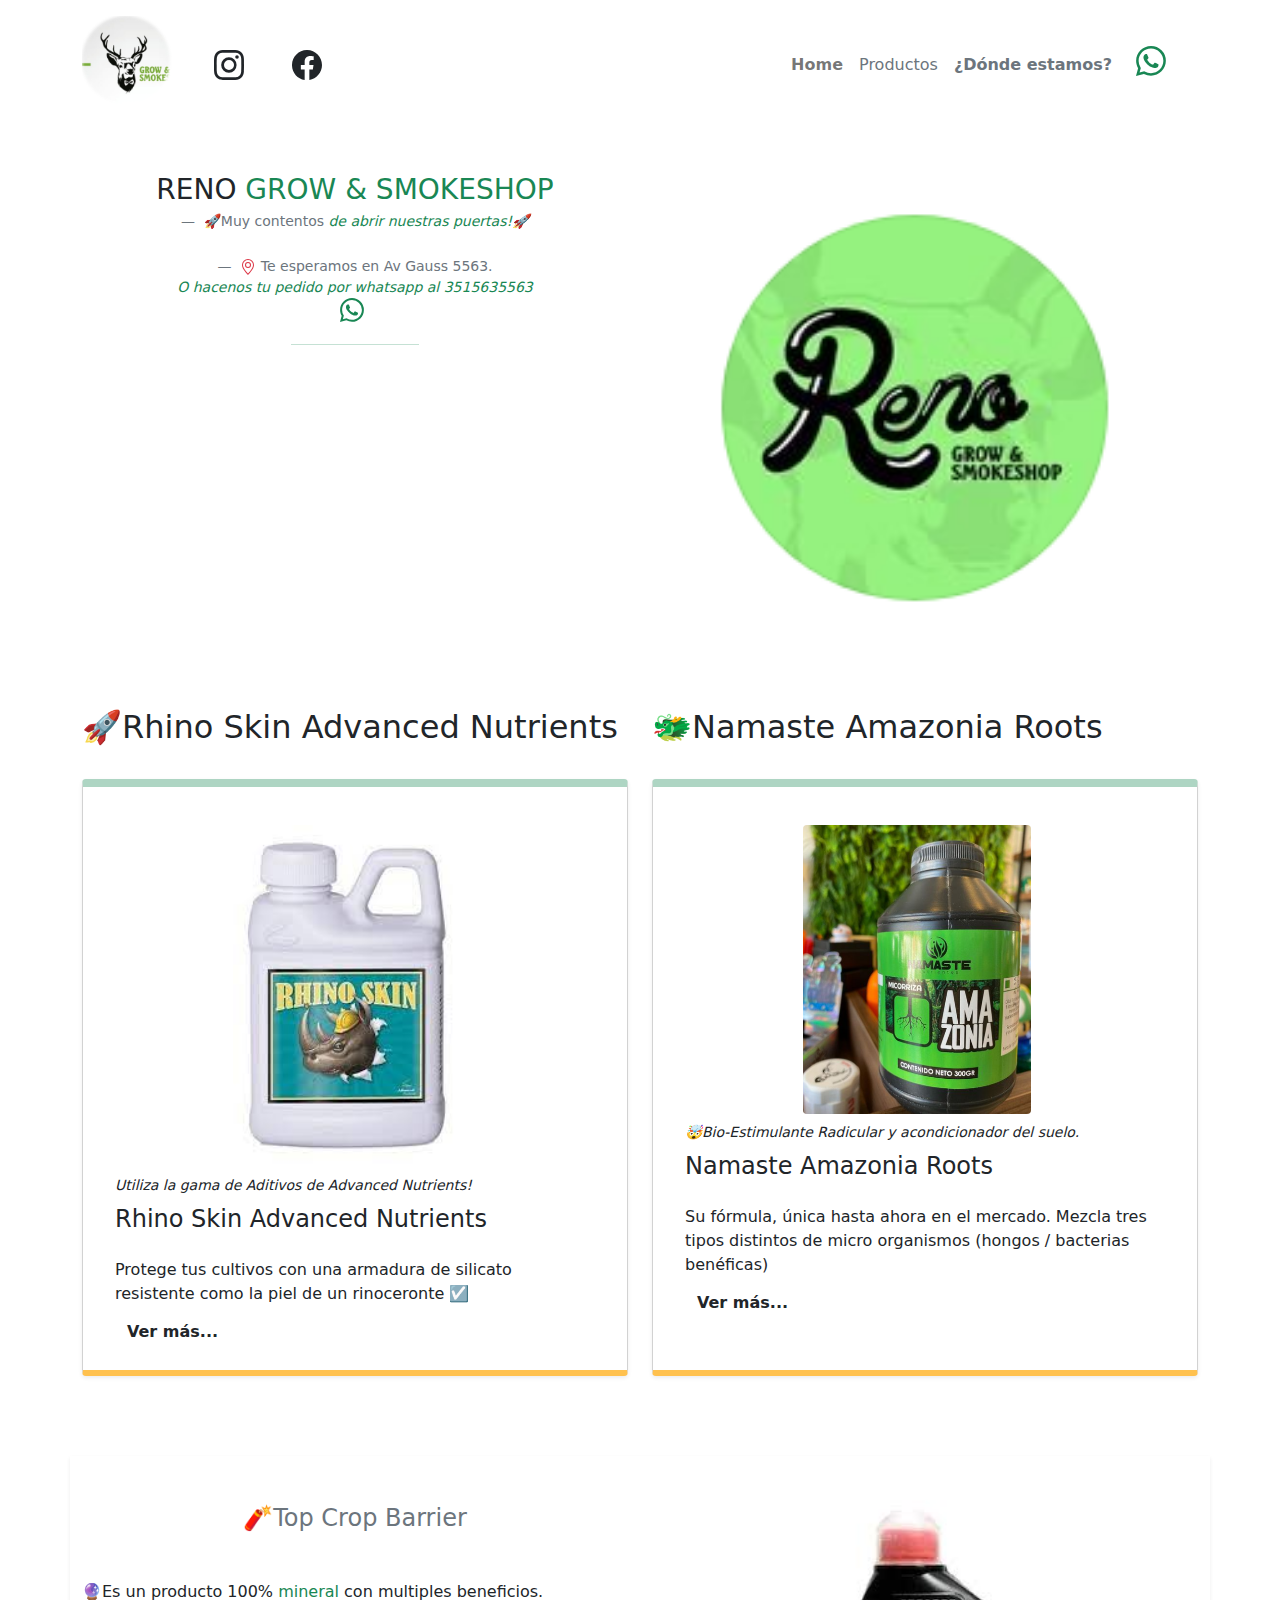
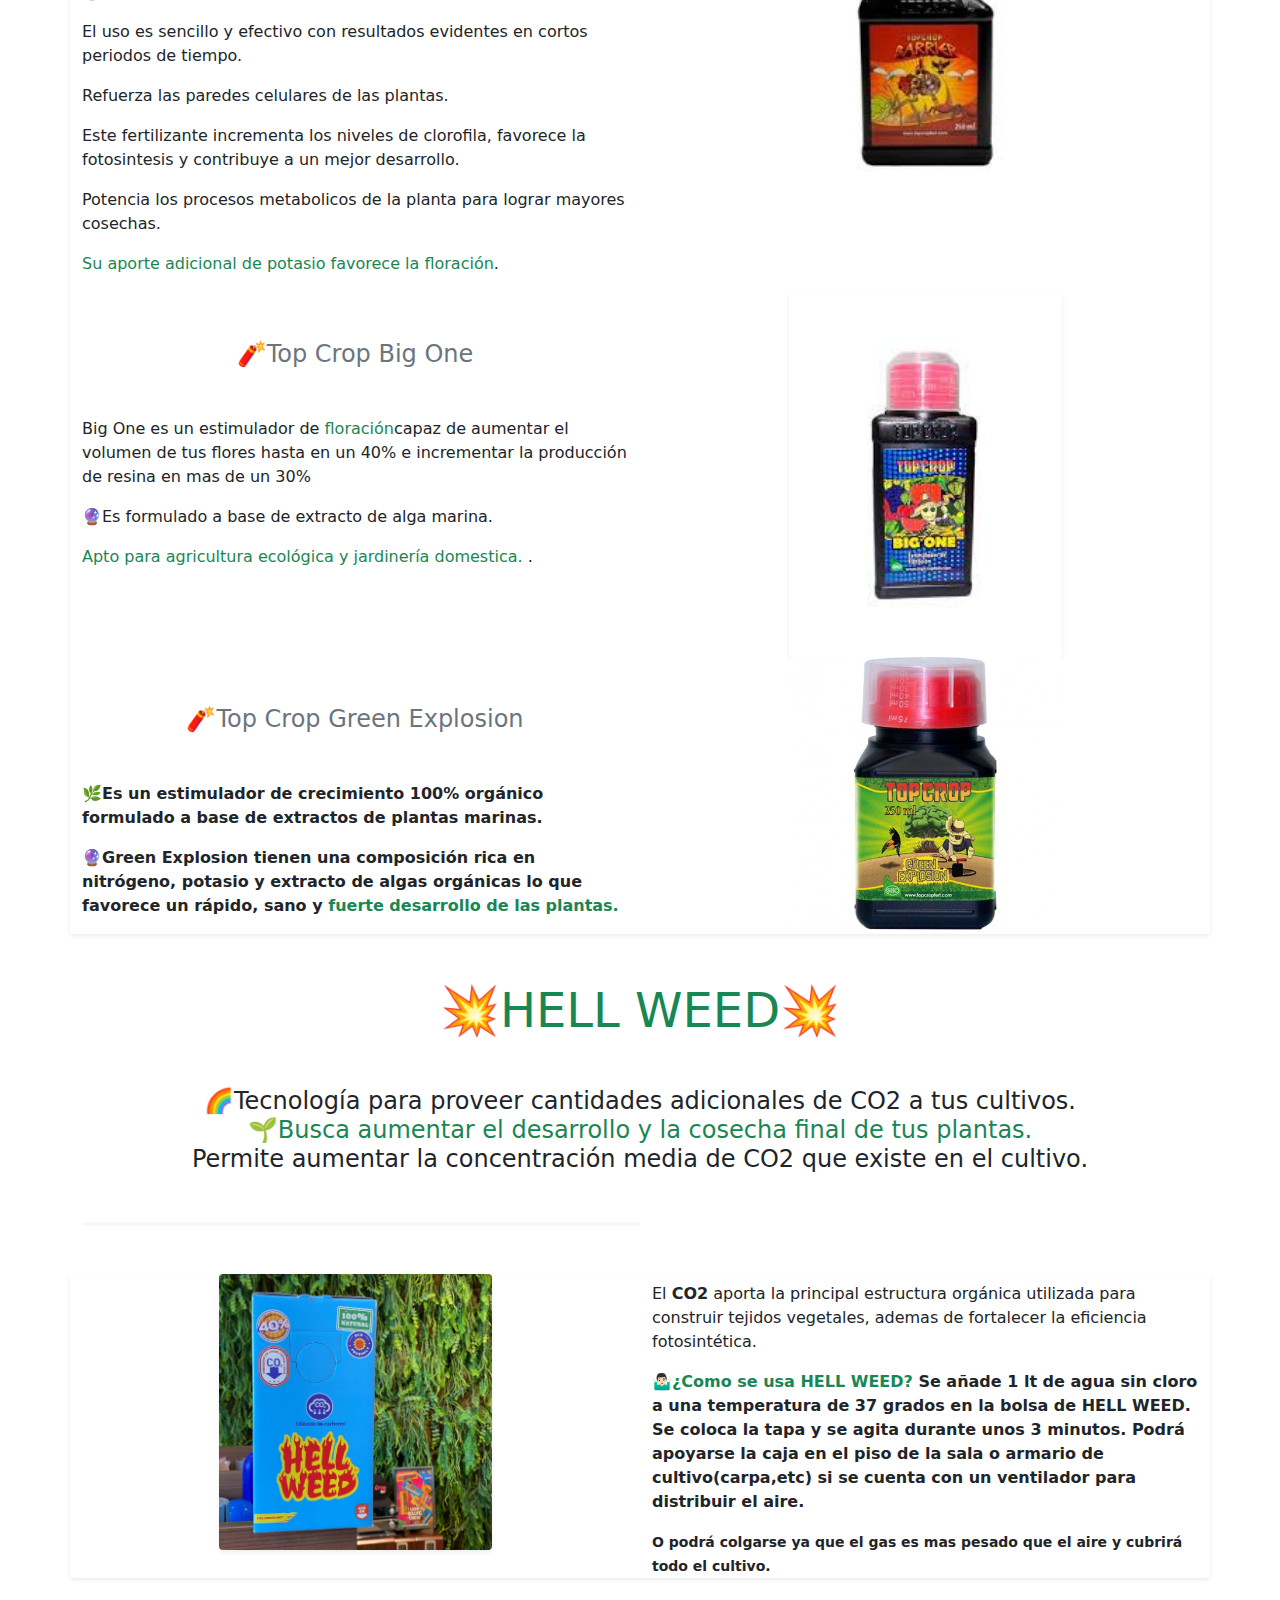
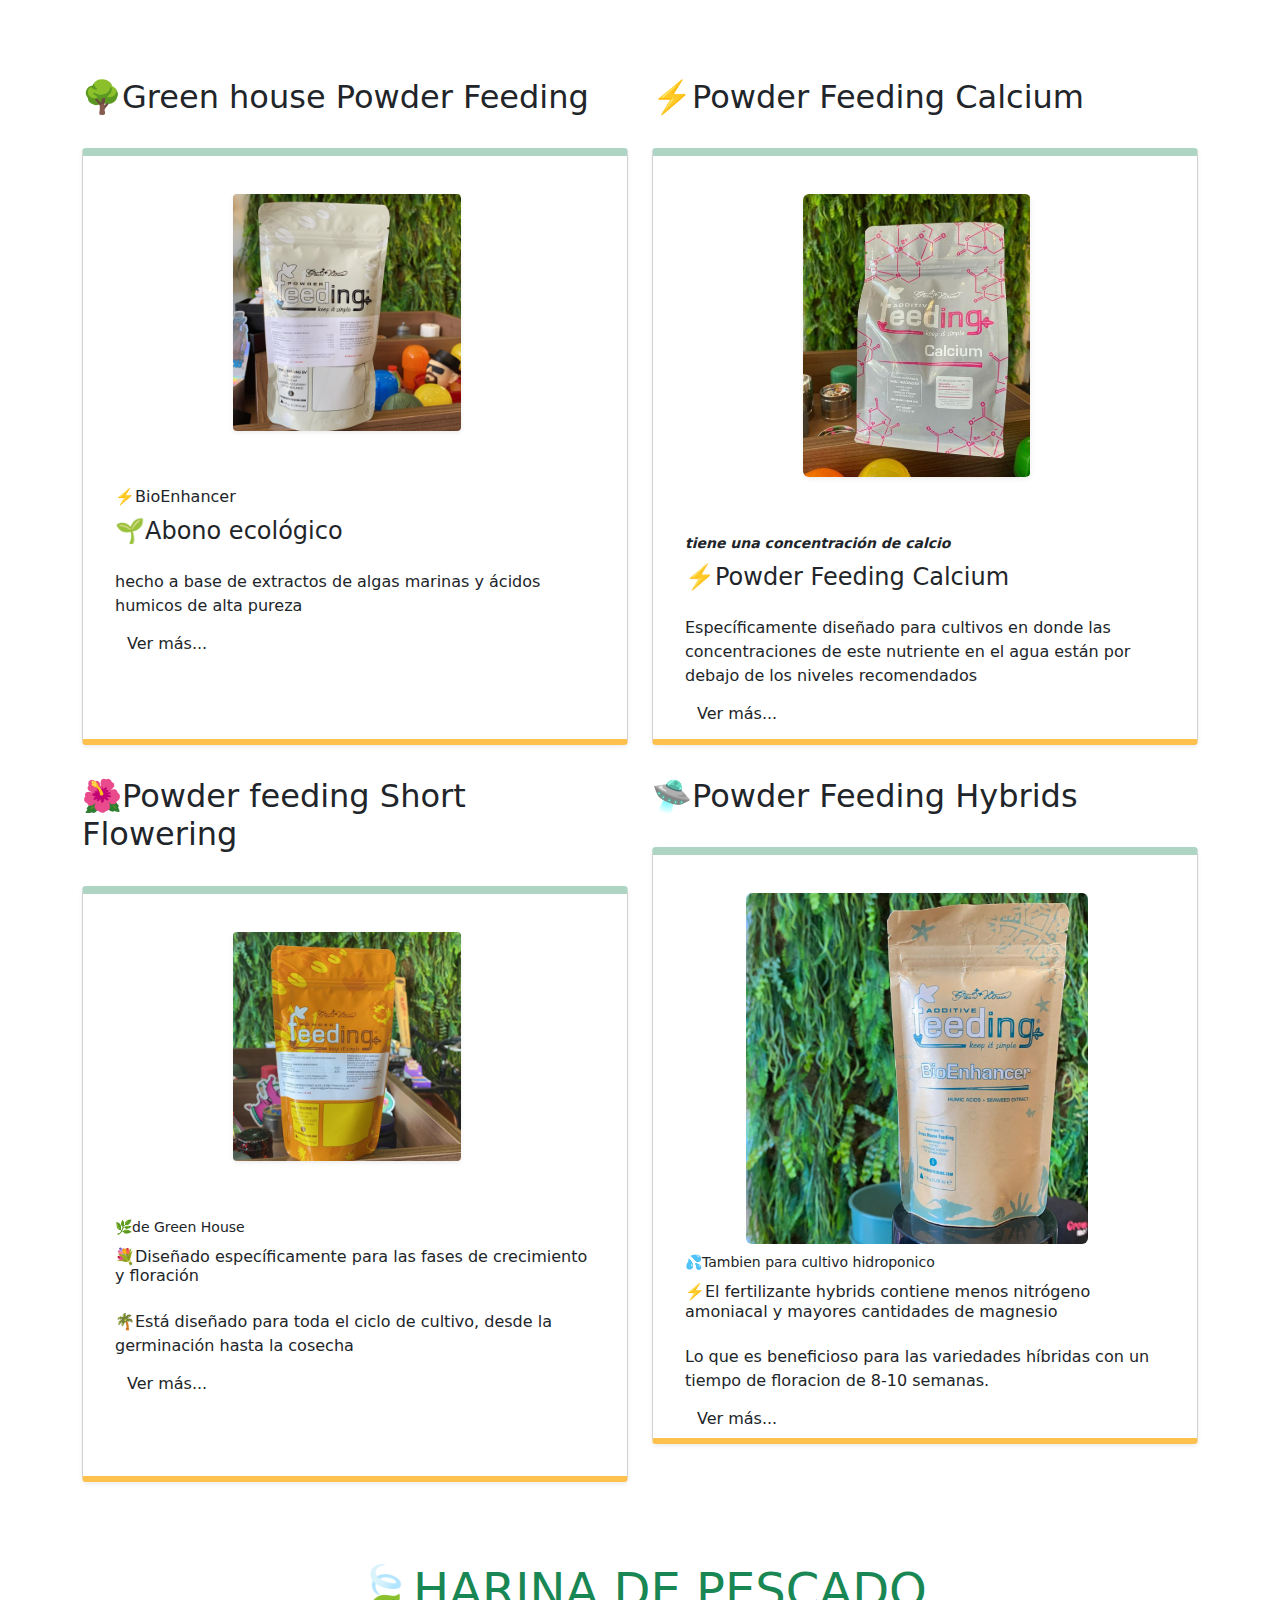
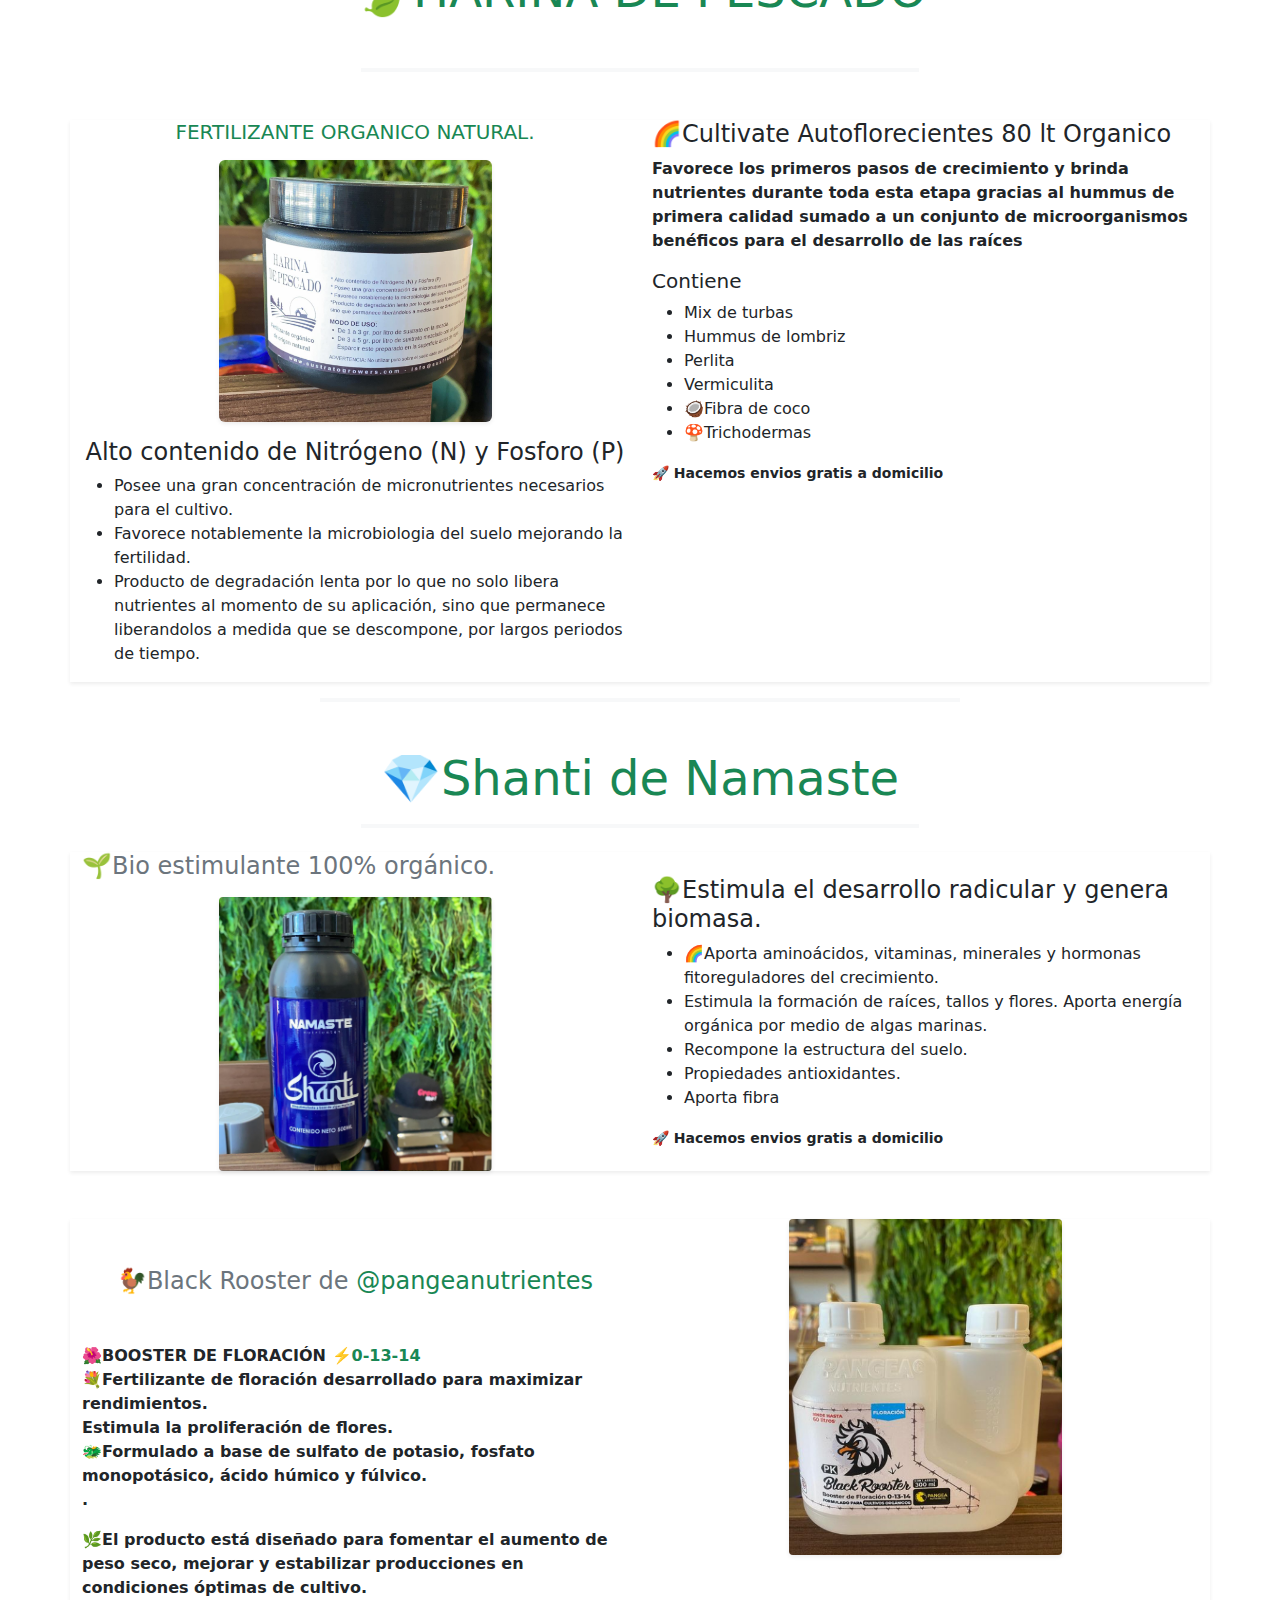
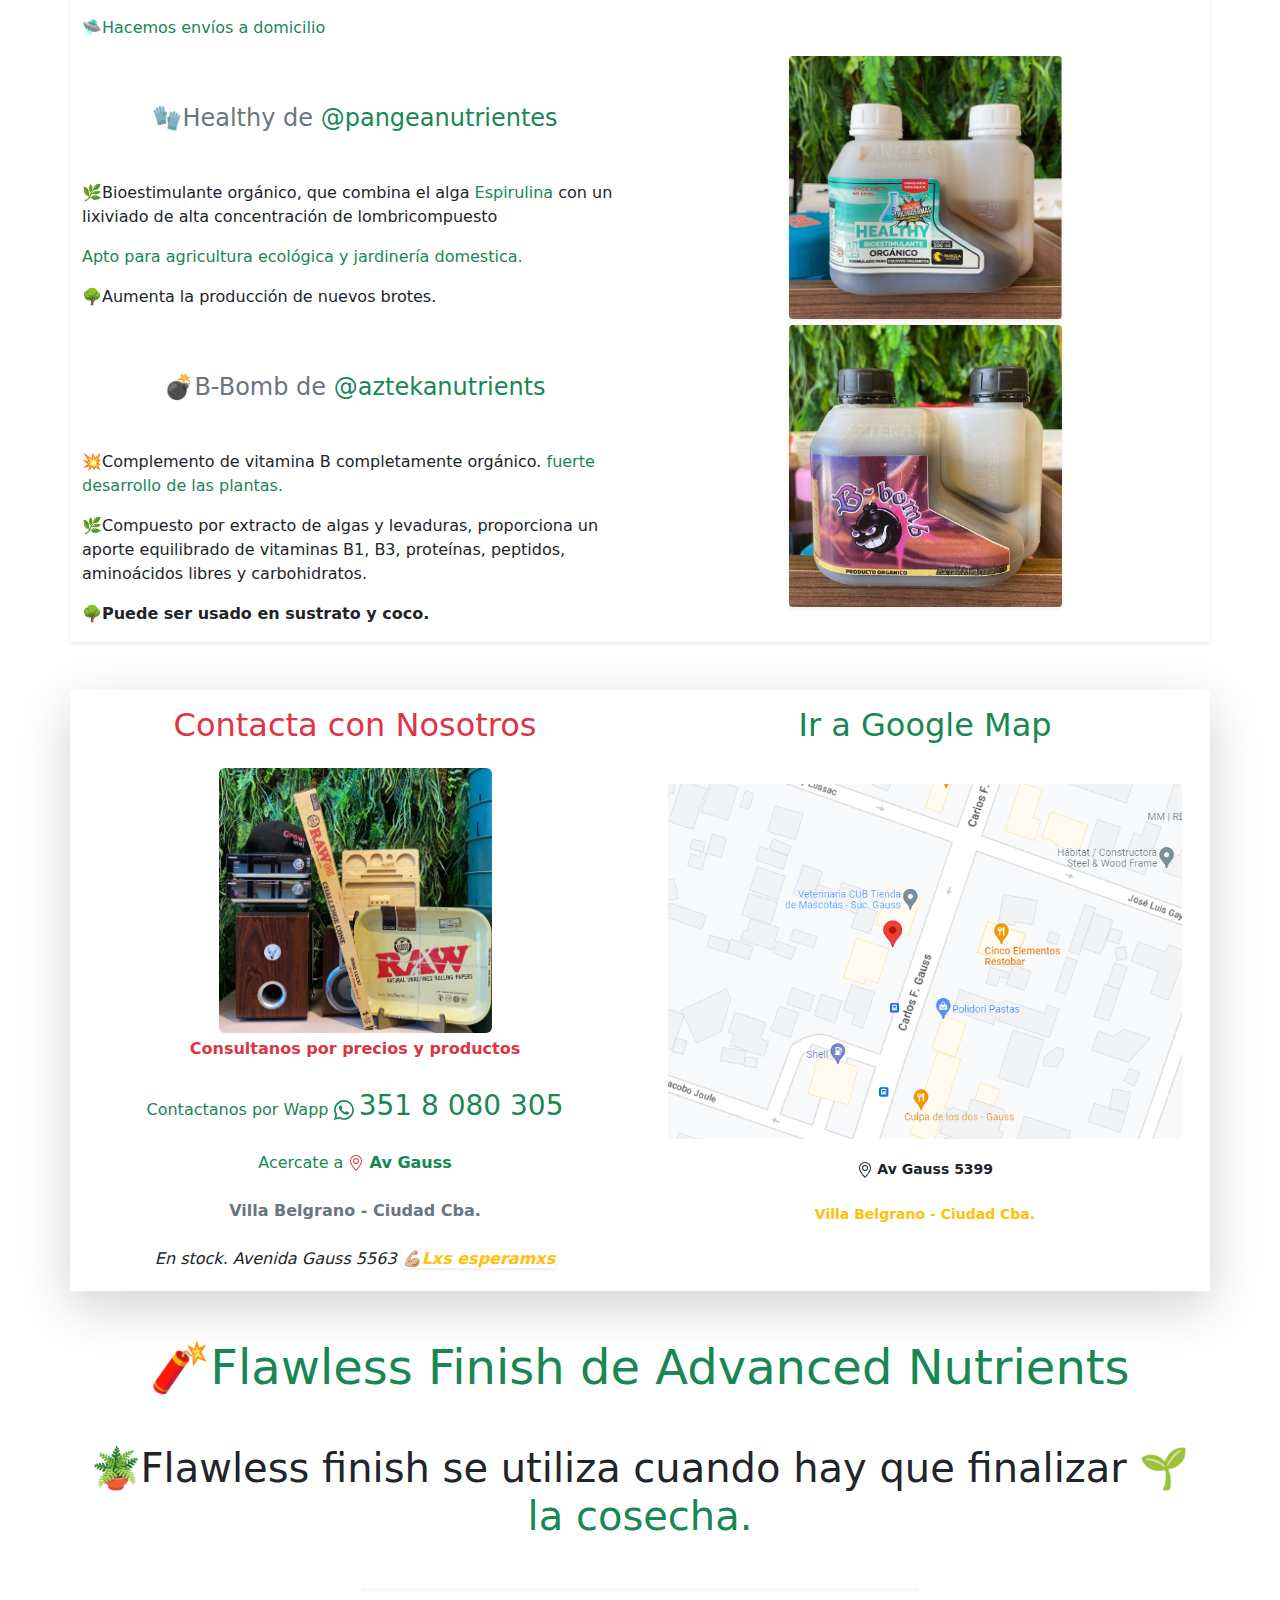
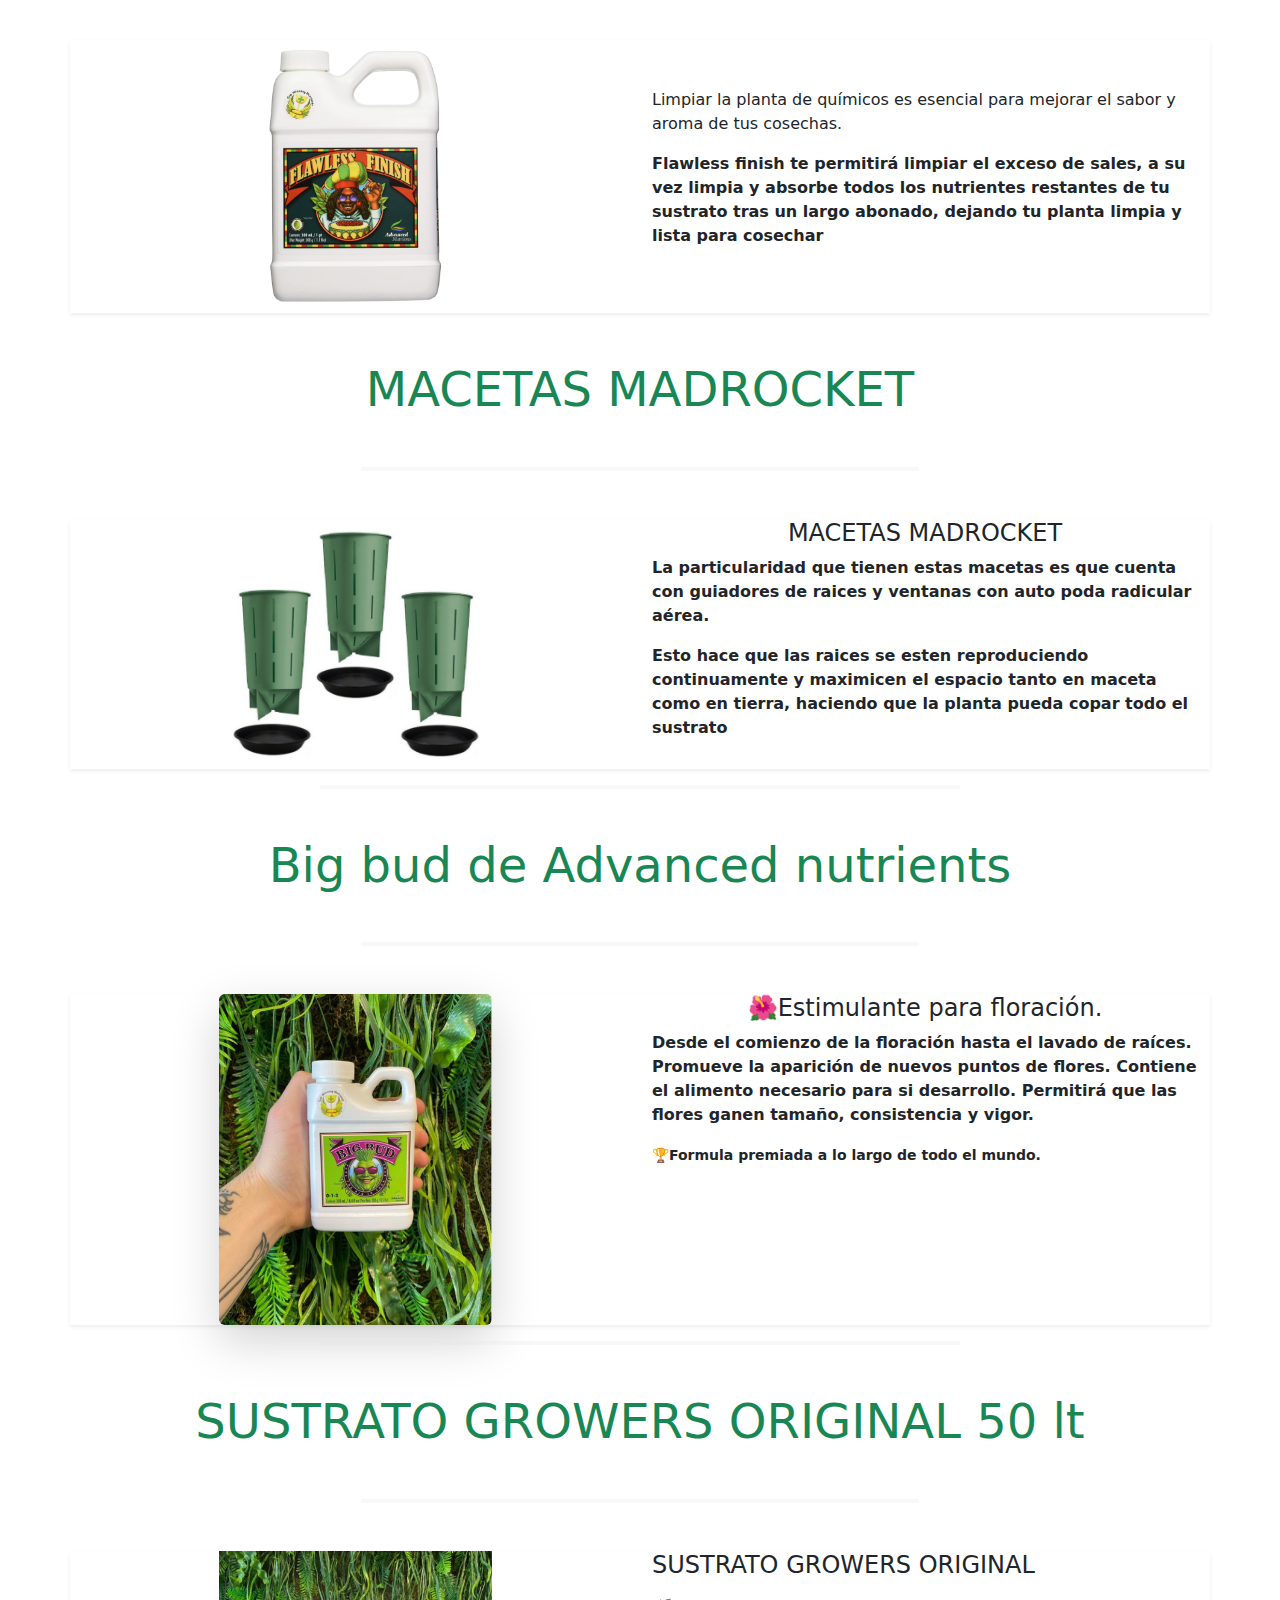
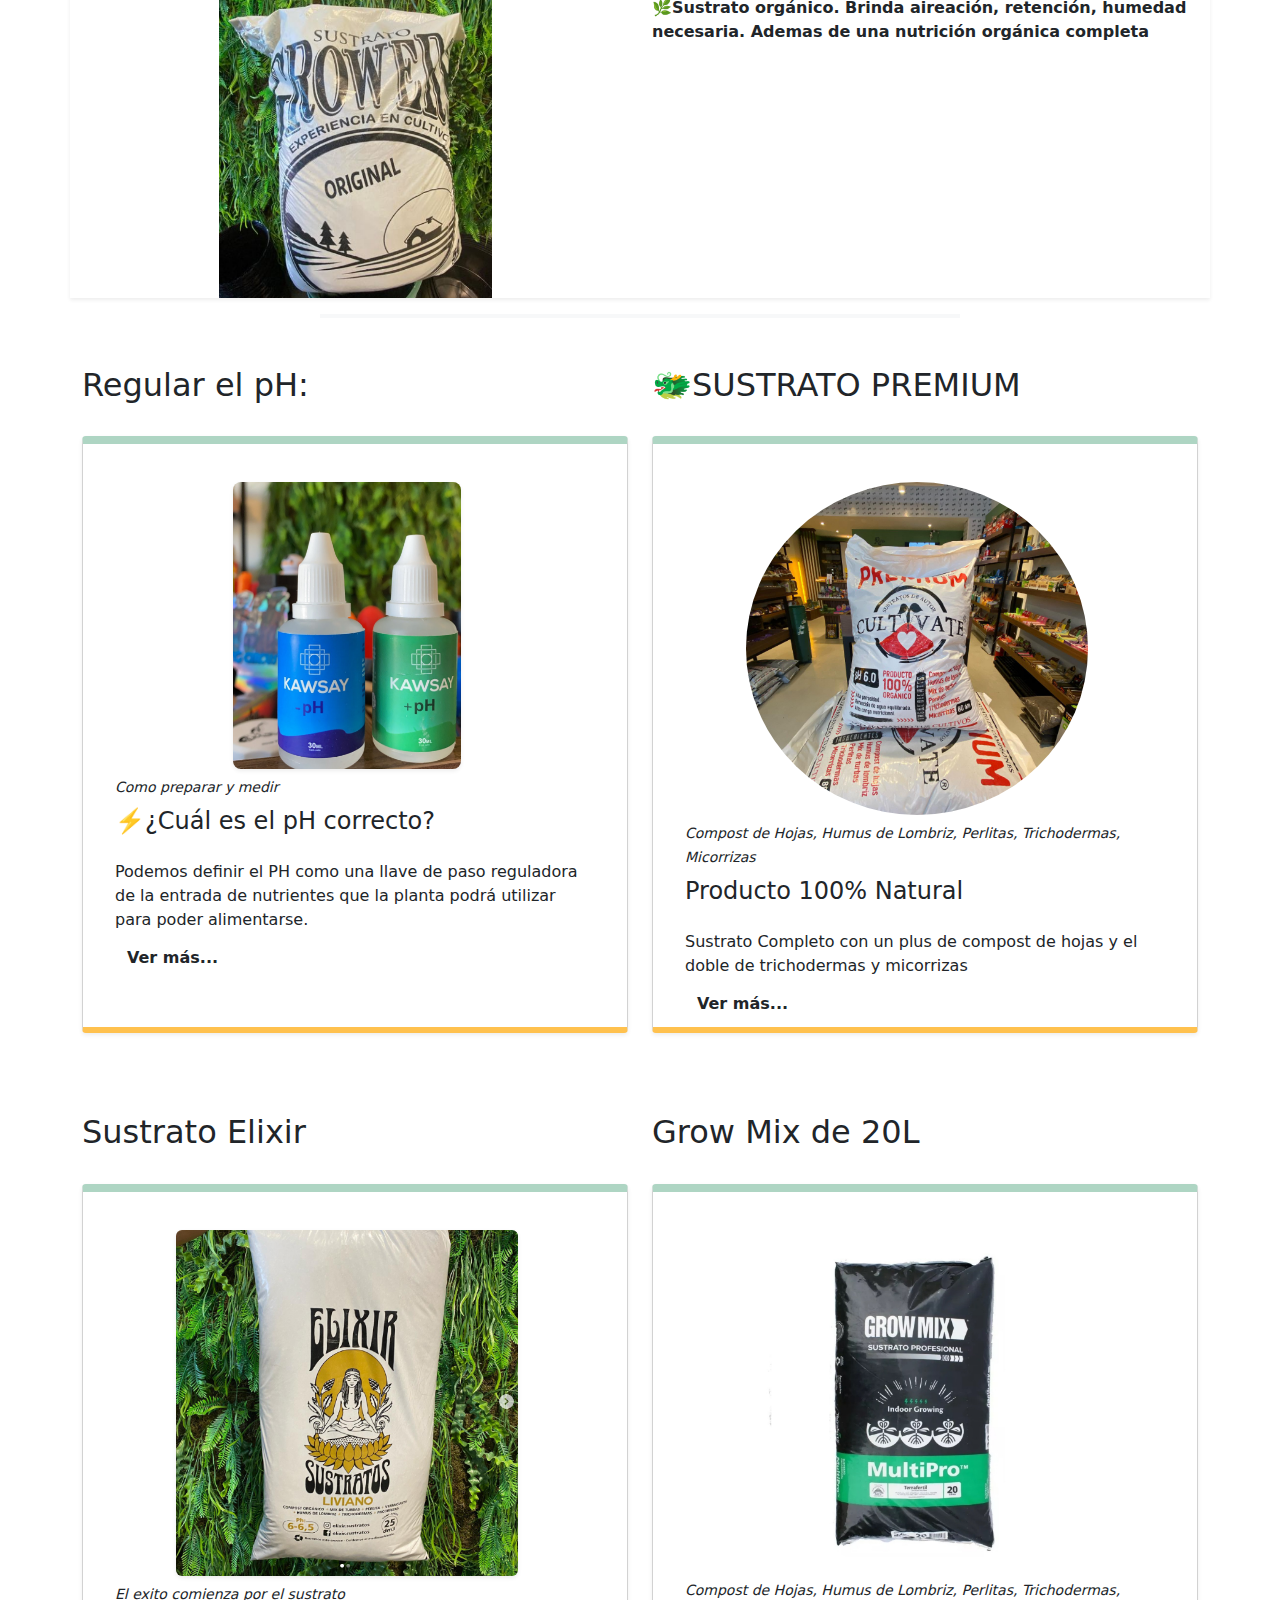
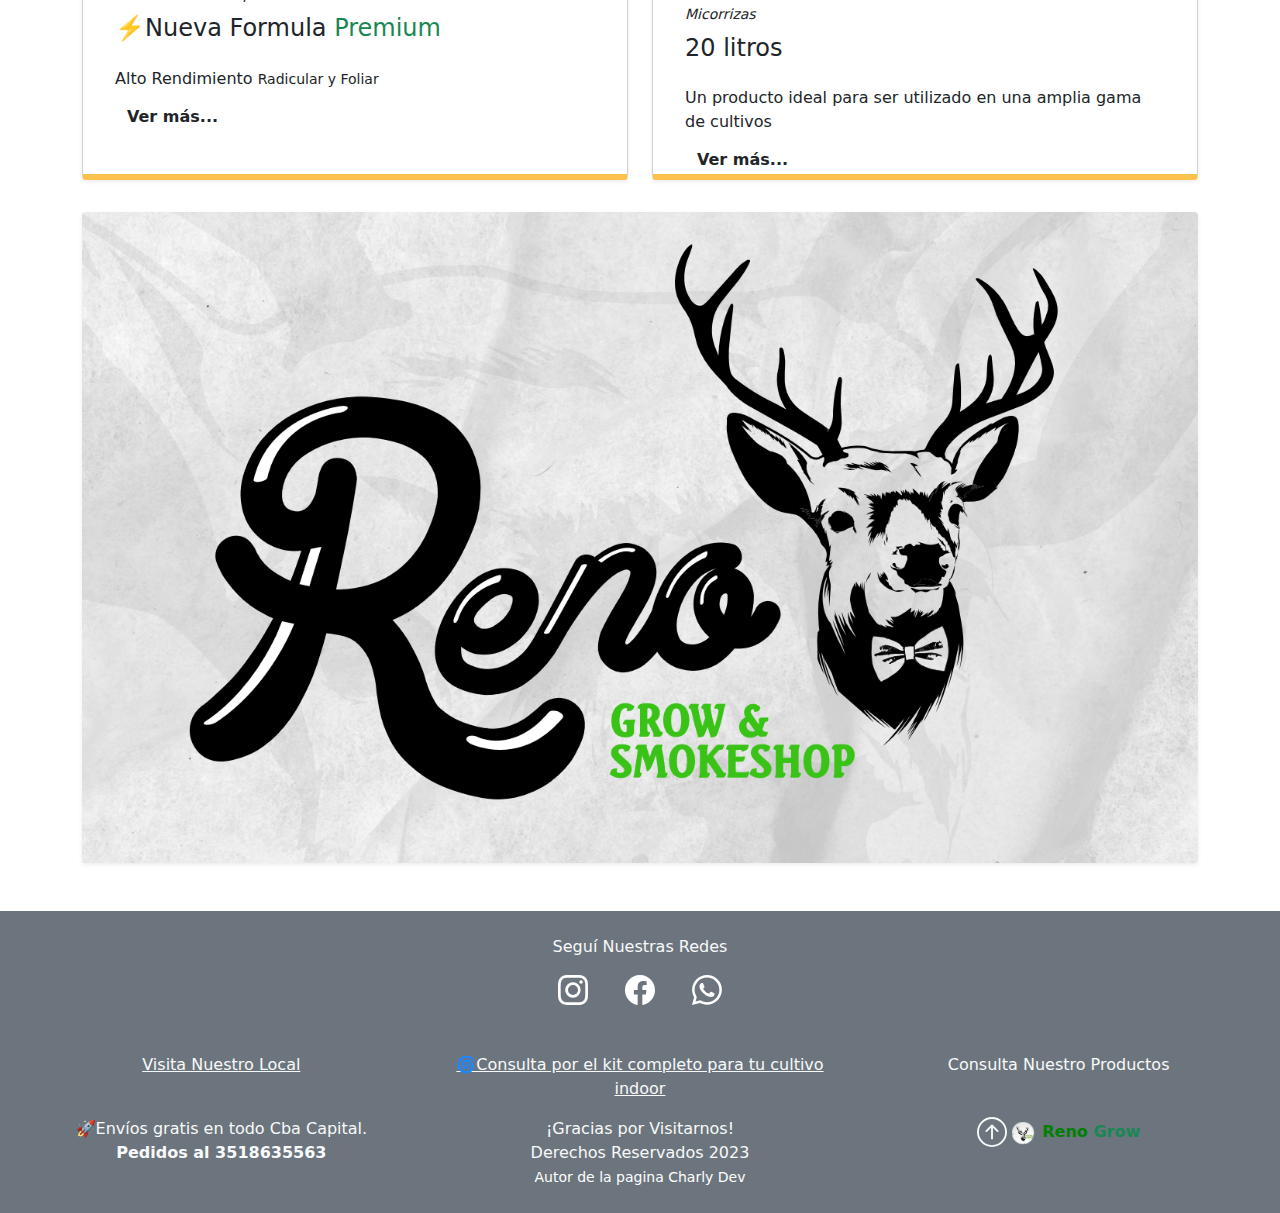
<file: index.html>
<!DOCTYPE html>
<html lang="en">
<head>
    <meta charset="UTF-8">
    <meta http-equiv="X-UA-Compatible" content="IE=edge">
    <meta name="viewport" content="width=device-width, initial-scale=1.0">
    <title>Reno Grow & Smokeshop</title>
    <link rel="stylesheet" href="/css/bootstrap.min.css">
    <link rel="shortcut icon" href="img/logo_rounded.png" type="image/x-icon">
    <link rel="stylesheet" href="styles.css">

</head>
<body>
      <!-- Navegacion -->
 
 <div class="container-fluid">
    <nav class="navbar navbar-expand-sm bg-white">
        <div class="container">
          <a class="navbar-brand" href="index.html" id="home">
            <img src="/img/logo_rounded.png" alt="Reno Grow" width="100" class="d-inline-block align-text-top">

             <!-- <strong><span class="mt-3 position-absolute">Reno <small><span class="active"> Grow </span></small> </span></strong>  -->
          </a>
          <a class="icon-contacto text-dark navbar-brand p-3" target="_blank" href="https://www.instagram.com/reno.grow/">
            <svg xmlns="http://www.w3.org/2000/svg" width="30" height="30" fill="currentColor" class="bi bi-instagram" viewBox="0 0 16 16">
             <path d="M8 0C5.829 0 5.556.01 4.703.048 3.85.088 3.269.222 2.76.42a3.917 3.917 0 0 0-1.417.923A3.927 3.927 0 0 0 .42 2.76C.222 3.268.087 3.85.048 4.7.01 5.555 0 5.827 0 8.001c0 2.172.01 2.444.048 3.297.04.852.174 1.433.372 1.942.205.526.478.972.923 1.417.444.445.89.719 1.416.923.51.198 1.09.333 1.942.372C5.555 15.99 5.827 16 8 16s2.444-.01 3.298-.048c.851-.04 1.434-.174 1.943-.372a3.916 3.916 0 0 0 1.416-.923c.445-.445.718-.891.923-1.417.197-.509.332-1.09.372-1.942C15.99 10.445 16 10.173 16 8s-.01-2.445-.048-3.299c-.04-.851-.175-1.433-.372-1.941a3.926 3.926 0 0 0-.923-1.417A3.911 3.911 0 0 0 13.24.42c-.51-.198-1.092-.333-1.943-.372C10.443.01 10.172 0 7.998 0h.003zm-.717 1.442h.718c2.136 0 2.389.007 3.232.046.78.035 1.204.166 1.486.275.373.145.64.319.92.599.28.28.453.546.598.92.11.281.24.705.275 1.485.039.843.047 1.096.047 3.231s-.008 2.389-.047 3.232c-.035.78-.166 1.203-.275 1.485a2.47 2.47 0 0 1-.599.919c-.28.28-.546.453-.92.598-.28.11-.704.24-1.485.276-.843.038-1.096.047-3.232.047s-2.39-.009-3.233-.047c-.78-.036-1.203-.166-1.485-.276a2.478 2.478 0 0 1-.92-.598 2.48 2.48 0 0 1-.6-.92c-.109-.281-.24-.705-.275-1.485-.038-.843-.046-1.096-.046-3.233 0-2.136.008-2.388.046-3.231.036-.78.166-1.204.276-1.486.145-.373.319-.64.599-.92.28-.28.546-.453.92-.598.282-.11.705-.24 1.485-.276.738-.034 1.024-.044 2.515-.045v.002zm4.988 1.328a.96.96 0 1 0 0 1.92.96.96 0 0 0 0-1.92zm-4.27 1.122a4.109 4.109 0 1 0 0 8.217 4.109 4.109 0 0 0 0-8.217zm0 1.441a2.667 2.667 0 1 1 0 5.334 2.667 2.667 0 0 1 0-5.334z"/>
           </svg>
        </a>

        <a  class="icon-contacto navbar-brand text-dark p-3" href="https://www.facebook.com/profile.php?id=100069577051015" target="_blank">
          <svg xmlns="http://www.w3.org/2000/svg" width="30" height="30" fill="currentColor" class="bi bi-facebook" viewBox="0 0 16 16">
            <path d="M16 8.049c0-4.446-3.582-8.05-8-8.05C3.58 0-.002 3.603-.002 8.05c0 4.017 2.926 7.347 6.75 7.951v-5.625h-2.03V8.05H6.75V6.275c0-2.017 1.195-3.131 3.022-3.131.876 0 1.791.157 1.791.157v1.98h-1.009c-.993 0-1.303.621-1.303 1.258v1.51h2.218l-.354 2.326H9.25V16c3.824-.604 6.75-3.934 6.75-7.951z"/>
          </svg>
        </a>

        


      

        <button class="navbar-toggler " type="button" data-bs-toggle="offcanvas" data-bs-target="#offcanvasRight" aria-controls="offcanvasRight"><svg xmlns="http://www.w3.org/2000/svg" width="20" height="20" fill="currentColor" class="bi bi-list text-success" viewBox="0 0 16 16">
            <path fill-rule="evenodd" d="M2.5 12a.5.5 0 0 1 .5-.5h10a.5.5 0 0 1 0 1H3a.5.5 0 0 1-.5-.5zm0-4a.5.5 0 0 1 .5-.5h10a.5.5 0 0 1 0 1H3a.5.5 0 0 1-.5-.5zm0-4a.5.5 0 0 1 .5-.5h10a.5.5 0 0 1 0 1H3a.5.5 0 0 1-.5-.5z"/>
          </svg>
        </button>

<div class="offcanvas offcanvas-end" tabindex="-1" id="offcanvasRight" aria-labelledby="offcanvasRightLabel">
  <div class="offcanvas-header">
    <h5 class="offcanvas-title" id="offcanvasRightLabel"> <a href="index.html"><img src="/img/logo_byn.png" class="w-25" alt=""></a>  Reno Growshop</h5>
    <button type="button" class="btn-close" data-bs-dismiss="offcanvas" aria-label="Close"></button>
  </div>
  <div  class="offcanvas-body justify-content-end" data-bs-spy="scroll" data-bs-smooth-scroll="true">
    <ul class="navbar-nav fs-6 ">
        <li class="nav-item"><a id="home" class="nav-link fw-bold" href="#">Home</a></li>
        <li class="nav-item"><a class="nav-link text-secondary" href="#productos">Productos</a></li>
        <li class="nav-item"><a class="nav-link text-secondary fw-semibold"  target="_blank" href="#googlemap">¿Dónde estamos?</a></li>
        
        <li class="nav-item">
          <a class="icon-contacto navbar-brand text-success p-3" target="_blank" href="https://api.whatsapp.com/send/?phone=3518635563">    
            <svg xmlns="http://www.w3.org/2000/svg" width="30" height="30" fill="currentColor" class="bi bi-whatsapp" viewBox="0 0 16 16">
              <path d="M13.601 2.326A7.854 7.854 0 0 0 7.994 0C3.627 0 .068 3.558.064 7.926c0 1.399.366 2.76 1.057 3.965L0 16l4.204-1.102a7.933 7.933 0 0 0 3.79.965h.004c4.368 0 7.926-3.558 7.93-7.93A7.898 7.898 0 0 0 13.6 2.326zM7.994 14.521a6.573 6.573 0 0 1-3.356-.92l-.24-.144-2.494.654.666-2.433-.156-.251a6.56 6.56 0 0 1-1.007-3.505c0-3.626 2.957-6.584 6.591-6.584a6.56 6.56 0 0 1 4.66 1.931 6.557 6.557 0 0 1 1.928 4.66c-.004 3.639-2.961 6.592-6.592 6.592zm3.615-4.934c-.197-.099-1.17-.578-1.353-.646-.182-.065-.315-.099-.445.099-.133.197-.513.646-.627.775-.114.133-.232.148-.43.05-.197-.1-.836-.308-1.592-.985-.59-.525-.985-1.175-1.103-1.372-.114-.198-.011-.304.088-.403.087-.088.197-.232.296-.346.1-.114.133-.198.198-.33.065-.134.034-.248-.015-.347-.05-.099-.445-1.076-.612-1.47-.16-.389-.323-.335-.445-.34-.114-.007-.247-.007-.38-.007a.729.729 0 0 0-.529.247c-.182.198-.691.677-.691 1.654 0 .977.71 1.916.81 2.049.098.133 1.394 2.132 3.383 2.992.47.205.84.326 1.129.418.475.152.904.129 1.246.08.38-.058 1.171-.48 1.338-.943.164-.464.164-.86.114-.943-.049-.084-.182-.133-.38-.232z"/>
            </svg>
            </a>
        </li>
       
        

     </ul>

    </div>

</div>
 </div>

 </nav>
 </div>


  <!-- ENcabezado -->

  <div class="container mt-4">
    <div class="row">
      <div class="col-sm-6">
        <!-- <img class="w-25 d-inline-flex" src="/img - Landing Dietetica2/DSC_6197.png" alt="Mix-Health"> -->

        <figure class="text-center m-2 mb-0 p-2">


          <blockquote class="blockquote">

            <p class="fs-3 text-uppercase">Reno <span class="text-success">Grow & Smokeshop</span></p>


          </blockquote>

          <figcaption class="blockquote-footer">

            🚀Muy contentos <cite title="Source Title "><span class="text-success"> de abrir nuestras puertas!🚀</span> </cite>
          </figcaption>

        
            <figcaption class="blockquote-footer mt-4">

                <span><svg xmlns="http://www.w3.org/2000/svg" width="16" height="16" fill="currentColor" class="bi bi-geo-alt text-danger" viewBox="0 0 16 16">
                  <path d="M12.166 8.94c-.524 1.062-1.234 2.12-1.96 3.07A31.493 31.493 0 0 1 8 14.58a31.481 31.481 0 0 1-2.206-2.57c-.726-.95-1.436-2.008-1.96-3.07C3.304 7.867 3 6.862 3 6a5 5 0 0 1 10 0c0 .862-.305 1.867-.834 2.94zM8 16s6-5.686 6-10A6 6 0 0 0 2 6c0 4.314 6 10 6 10z"/>
                  <path d="M8 8a2 2 0 1 1 0-4 2 2 0 0 1 0 4zm0 1a3 3 0 1 0 0-6 3 3 0 0 0 0 6z"/>
                </svg> </span> Te esperamos en Av Gauss 5563. <br>
                <cite title="Source Title ">
               <span class="text-success">O hacenos tu pedido por whatsapp al 3515635563</span>     <span>
                <a class="nav-link text-decoration-none text-success" target="_blank" href="https://api.whatsapp.com/send/?phone=3518635563">    
                  <svg xmlns="http://www.w3.org/2000/svg" width="30" height="30" fill="currentColor" class="bi bi-whatsapp" viewBox="0 0 20 20">
                    <path d="M13.601 2.326A7.854 7.854 0 0 0 7.994 0C3.627 0 .068 3.558.064 7.926c0 1.399.366 2.76 1.057 3.965L0 16l4.204-1.102a7.933 7.933 0 0 0 3.79.965h.004c4.368 0 7.926-3.558 7.93-7.93A7.898 7.898 0 0 0 13.6 2.326zM7.994 14.521a6.573 6.573 0 0 1-3.356-.92l-.24-.144-2.494.654.666-2.433-.156-.251a6.56 6.56 0 0 1-1.007-3.505c0-3.626 2.957-6.584 6.591-6.584a6.56 6.56 0 0 1 4.66 1.931 6.557 6.557 0 0 1 1.928 4.66c-.004 3.639-2.961 6.592-6.592 6.592zm3.615-4.934c-.197-.099-1.17-.578-1.353-.646-.182-.065-.315-.099-.445.099-.133.197-.513.646-.627.775-.114.133-.232.148-.43.05-.197-.1-.836-.308-1.592-.985-.59-.525-.985-1.175-1.103-1.372-.114-.198-.011-.304.088-.403.087-.088.197-.232.296-.346.1-.114.133-.198.198-.33.065-.134.034-.248-.015-.347-.05-.099-.445-1.076-.612-1.47-.16-.389-.323-.335-.445-.34-.114-.007-.247-.007-.38-.007a.729.729 0 0 0-.529.247c-.182.198-.691.677-.691 1.654 0 .977.71 1.916.81 2.049.098.133 1.394 2.132 3.383 2.992.47.205.84.326 1.129.418.475.152.904.129 1.246.08.38-.058 1.171-.48 1.338-.943.164-.464.164-.86.114-.943-.049-.084-.182-.133-.38-.232z"/>
                  </svg>
                  </a> 
            </span></cite>
            </figcaption>

            
            <hr class="w-25 d-block mx-auto border-success border-1 opacity-25">
 

        </figure>

        
          
          
        

       
      </div>


    
      <div class="col-sm-6">
        
   <img src="/img/logo_Reno.png" class="w-100 rounded-circle mt-0 pt-0" alt="Almendras">
        
      </div>
  
  
    </div>
  </div>


  
<!-- contenido row col x 2  -->


<div class="container contenedor-seccion-intro mt-5 ">
    <div class="row" id="productos">
      <div class="col-sm-6">
        <div class="ltr">
          <h1  class="fs-2">🚀Rhino Skin Advanced Nutrients</h1>
          <div class="card shadow-sm">
  
            <button type="button" class="btn border-0" data-bs-toggle="modal" data-bs-target="#rhinoskin">
              <img class="w-50 rounded-1" src="/img/images.jpg" alt="rhino skin">
            </button>
  
            <div class="modal fade" id="rhinoskin" data-bs-backdrop="static" data-bs-keyboard="false" tabindex="-1" aria-labelledby="staticBackdropLabel" aria-hidden="true">
              <div class="modal-dialog modal-dialog-scrollable">
                <div class="modal-content">
                  <div class="modal-header">
                    <h1 class="modal-title fs-5" id="staticBackdropLabel">Rhino Skin Advanced Nutrients</h1>
                    <button type="button" class="btn-close" data-bs-dismiss="modal" aria-label="Close"></button>
                  </div>
                  <div class="modal-body">
                    <h4></h4>
                   
                    <p class="fw-semibold">
                        Rhino Skin Advanced Nutrients protegerá tus cultivos con una armadura de silicato resistente como la piel de un rinoceronte.
                    </p>
                    <p>
                        Actúa sobre las células de tus plantas, permitiendo que sus brazos soporten cargas mucho más pesadas.
                    </p>

                    <p class="fw-semibold">
                    Evitarás que las ramas se doblen y tomen la consistencia deseada para sostener frutos grandes.

                    </p>
                    <p>
                        🌿🪴Rhino Skin sirve para todo tipo de cultivos sobre todo en Interior y exterior en zonas calurosas, ya que también protege las plantas contra altas temperaturas. Adicionalmente nos aporta protección contra plagas y hongos.
                    </p>
                    
                    <p class="fw-semibold">
                        🌻Los troncos de las plantas serán más fuertes y resistentes. Al notar esta ventaja las plantas producirán flores más pesadas y compactas incrementando el rendimiento.

                    </p>
                    <br>
                    <h4 class="fs-5">🔮¿Cómo se utiliza Rhino Skin de Advanced Nutrients?</h4>
                   
                    <ul>
                      <li class="fw-semibold">Aplica de 2 a 4 mililitros por litro de agua de riego 💚</li>
                      
                      <li>Repetir cada 7 días. De 3 a 6 aplicaciones.</li>
                   
                      <li class="fw-semibold">Rhino Skin se utiliza desde la segunda semana de crecimiento vegetativo hasta el inicio de la floración.</li>
                      <li>Brazos fuertes, flores pesadas. Lo lograrás con Rhino Skin</li>
                      <li class="fw-semibold"><span class="text-sucess">Recomendaciones adicionales:</span></li>
                      <li>
                        <p>
                            En cultivos hidropónicos la disponibilidad de silicio de potasio es escasa o nula.
                             Rhino Skin resulta indispensable en este tipo de cultivos donde las ramas suelen ser más finas y débiles. 
                        </p>
                      </li>

                      <li class="fw-semibold">
                        Utiliza la gama de Aditivos de Advanced Nutrients:
                      </li>

                      <li> Big Bud</li>
                      <li class="fw-semibold">Bud Candy</li>
                      <li>Rhino Skin</li>
                      <li class="fw-semibold">Flawless Finish</li>

                      <h3 class="text-success">Composición:</h3>
                      <li class="fw-semibold">Silicato de potasio 0,40%</li>
                      <li>Dióxido de silicato 0,15%</li>
                      
                      
                    </ul>
            
                  </div>
                  <div class="modal-footer">
                    <button type="button" class="btn btn-secondary" data-bs-dismiss="modal">Cerrar</button>
                    <!-- <button type="button" class="btn btn-primary">Understood</button> -->
                  </div>
                </div>
              </div>
            </div> 
  
           
            <div class="card__content">
              <p class="fst-italic"><small>Utiliza la gama de Aditivos de Advanced Nutrients!</small></p>
              <h4 class="fs-4">Rhino Skin Advanced Nutrients</h4>
              <p>Protege tus cultivos con una armadura de silicato resistente como la piel de un rinoceronte ☑️</p>
              <button type="button" class="btn border-0 " data-bs-toggle="modal" data-bs-target="#rhinoskin">
                <p class="text-dark fw-semibold">Ver más...</p>
              </button>
            </div>
          </div>
        </div>
  
      </div>
  
  
      <div class="col-sm-6">
        <div class="ltr">
          <h1 class="fs-2">🐲Namaste Amazonia Roots</h1>
          <div class="card shadow-sm">
           
            <button type="button" class="btn border-0" data-bs-toggle="modal" data-bs-target="#namaste">
              <img class="w-50 rounded-1" src="/img/2023-03-05_22h17_47.png" alt="Namaste">
            </button>
  
            <div class="modal fade" id="namaste" data-bs-backdrop="static" data-bs-keyboard="false" tabindex="-1" aria-labelledby="staticBackdropLabel" aria-hidden="true">
              <div class="modal-dialog modal-dialog-scrollable">
                <div class="modal-content">
                  <div class="modal-header">
                    <h1 class="modal-title fs-5" id="staticBackdropLabel">Namaste Amazonia Roots</h1>
                    <button type="button" class="btn-close" data-bs-dismiss="modal" aria-label="Close"></button>
                  </div>
                  <div class="modal-body">
                    <h4 class="fs-6">
                        🤯Bio-Estimulante Radicular y acondicionador del suelo
                    </h4>
                   
                  
                    <p class="fw-semibold">
                      Su fórmula, única hasta ahora en el mercado. Mezcla tres tipos distintos de micro organismos (hongos / bacterias benéficas)
                    </p>

                    <p>
                      🌈Micorrizas, Azospirillum Brasilense, Levaduras, Algas marinas Fucus, Acidos Humicos, Zeolita, Extracto de Yucca.
                    </p>

                      <h4 class="fw-bold">Principales Beneficios</h4>
                      <ul>
                        <li>Promueve la formación de raíces fuertes y sanas</li>
                        <li class="fw-semibold">Tallos vigorosos.</li>
                        <li>Mejora la asimilacion de nutrientes</li>
                        <li class="fw-semibold">Mejora las condiciones del suelo</li>
                        <li>Promueve la formación de micro-organismo beneficiosos para el suelo y para las plantas</li>
                        <li class="fw-semibold">Aditivo para el crecimiento</li>
                        <li>Mejora la asimilación de nutrientes</li>
                      </ul>
                   
               
            
                  </div>
                  <div class="modal-footer">
                    
                   <a class="text-decoration-none text-dark" href="https://www.google.com/maps/place/Carlos+F.+Gauss+5563,+X5021+C%C3%B3rdoba/@-31.3579793,-64.2538382,17z/data=!4m6!3m5!1s0x94329eb7295d8ecf:0x2d785adaa4585d63!8m2!3d-31.3579839!4d-64.2516495!16s%2Fg%2F11c5dwd682?hl=es">🤙🏼Disponible ahora en nuestro local</a> 
                       
                    
                  </div>
                </div>
              </div>
            </div> 
            
            
            <div class="card__content">
              <p class="fst-italic"><small>
                🤯Bio-Estimulante Radicular y acondicionador del suelo.
              </small></p>
              <h4 class="fs-4">Namaste Amazonia Roots</h4>
              <p>
                Su fórmula, única hasta ahora en el mercado. Mezcla tres tipos distintos de micro organismos (hongos / bacterias benéficas)
              </p>
              <button type="button" class="btn border-0 " data-bs-toggle="modal" data-bs-target="#namaste">
                <p class="text-dark fw-semibold">Ver más...</p>
              </button>
            </div>
          </div>
        </div>
        
      </div>
    </div>
  </div>


<!-- contenedor intermedio -->

<div class="container mt-5 intermedio shadow-sm">
  <div class="row ">
  
    <div class="col-sm-6">
      <h4 id="sobreMi" class="text-center text-secondary mt-5" data-bs-spy="scroll" data-bs-smooth-scroll="true">🧨Top Crop Barrier</h4>
      <p class="text-dark mt-5"> 
        🔮Es un producto 100% <span class="text-success">mineral</span> con multiples beneficios. 
        
      </p>
      <p>
        El uso es sencillo y efectivo con resultados evidentes en cortos periodos de tiempo.
        
      </p>
      <p>
        Refuerza las paredes celulares de las plantas.
       
      </p>
      <p>
        Este fertilizante incrementa los niveles de clorofila,
        favorece la fotosintesis y contribuye a un mejor desarrollo.
        
      </p>

      <p>
        Potencia los procesos metabolicos de la planta para lograr mayores cosechas.
         
        
      </p>
      <p>
        <span class="text-success text-semibold" >Su aporte adicional de potasio favorece la floración</span>.
      </p>
      
     
     </div>
     
    <div class="col-sm-6">
      <img class="w-50 rounded-1  d-block m-auto " src="/img/trop crop barrier.jpg" alt="Trop Crop Barrier">
    </div>

    <div class="col-sm-6">
      <h4 class="text-center text-secondary mt-5" data-bs-spy="scroll" data-bs-smooth-scroll="true">🧨Top Crop Big One</h4>
      <p class="text-dark mt-5"> 
          Big One es un estimulador de <span class="text-success">floración</span>capaz de aumentar el volumen de tus flores hasta en un 40% e incrementar la producción de resina en mas de un 30%
       </p>

        <p>
          🔮Es formulado a base de extracto de alga marina. 
        </p>
        
        <p>
          <span class="text-success text-semibold" >Apto para agricultura ecológica y jardinería domestica.</span> .
        </p>

    </div>

<div class="col-sm-6">
  <img src="/img/top crop bigone.jpg" class="w-50 rounded-1 shadow-sm d-block m-auto " alt="top grop big one">
</div>    

<div class="col-sm-6">
  <h4 class="text-center text-secondary mt-5" data-bs-spy="scroll" data-bs-smooth-scroll="true">🧨Top Crop Green Explosion</h4>
  <p class="text-dark fw-semibold mt-5">
    🌿Es un estimulador de crecimiento 100% orgánico formulado a base de extractos de plantas marinas.

  </p>

  <p class="fw-semibold">
    🔮Green Explosion tienen una composición rica en nitrógeno, potasio y extracto de algas orgánicas lo que favorece un rápido,
    sano y <span class="text-success text-semibold">fuerte desarrollo de las plantas.</span> 
   
  </p>
</div>
<div class="col-sm-6">
  <img src="/img/top crop green explosion.jpg" class="w-50 rounded-1  d-block m-auto " alt="top crop green explosion">
</div>
   </div>
  </div>


 
<!-- Separador 1-->
<div class="container mt-5 ">
  <h3 class="display-5 text-center text-success mb-5">💥HELL WEED💥
    <!-- <small class="text-muted">⚡️BioEnhancer 💚</small> -->
  </h3>
  <h3 class="fs-4 text-center text-dark mt-2 mb-5">🌈Tecnología para proveer cantidades adicionales de CO2 a tus cultivos.
    <br>
    <span class="text-success">🌱Busca aumentar el desarrollo y la cosecha final de tus plantas.</span> <br>
     Permite aumentar la concentración media de CO2 que existe en el cultivo. 
  </h3>
  <hr class="border border-2 opacity-25 w-50 mt-5">
</div>


<div class="container mt-5 intermedio shadow-sm">
  <div class="row">

    <div class="col-sm-6">
      <img src="/img/2023-03-05_22h22_18.png" class="w-50  d-block m-auto rounded-1 shadow-sm" alt="">
    </div>
    <div class="col-sm-6">
      <p class="text-dark mt-2">
        El <span class="fw-bold">CO2</span> aporta la principal estructura orgánica utilizada para construir tejidos vegetales, ademas de fortalecer la eficiencia fotosintética.

      </p>
      
      <p class="fw-semibold">
        
        🤷🏻‍♂️<span class="text-success">¿Como se usa HELL WEED?</span>  
        Se añade 1 lt de agua sin cloro a una temperatura de 37 grados en la bolsa de HELL WEED. Se coloca la tapa y se agita durante unos 3 minutos. Podrá apoyarse la caja en el piso de la sala o armario de cultivo(carpa,etc) si se cuenta con un ventilador para distribuir el aire. 
      </p>
      
      <small class="text-dark fw-semibold">O podrá colgarse ya que el gas es mas pesado que el aire y cubrirá todo el cultivo.</small>
    </div>


  </div>
</div>





<!-- contenido columns cartas -->

<div class="container contenido-columnas-cartas ">
  <div class="row">

      <!-- col izq -->
      <div class="col-sm-6">
          <!-- 1 -->
          <div class="ltr">
              <h1 class="fs-2">🌳Green house Powder Feeding</h1>
              <div class="card shadow-sm">
                <!-- Button trigger modal -->
<button type="button" class="btn border-0" data-bs-toggle="modal" data-bs-target="#alino">
<img class="w-50 rounded-1 shadow-sm" src="/img/2023-03-05_22h18_42.png" alt="Power Feeding">
</button>
                
         <!-- Modal -->
<div class="modal fade" id="alino" data-bs-backdrop="static" data-bs-keyboard="false" tabindex="-1" aria-labelledby="staticBackdropLabel" aria-hidden="true">
<div class="modal-dialog modal-dialog-scrollable">
<div class="modal-content">
<div class="modal-header">
  <h1 class="modal-title fs-5" id="staticBackdropLabel">🌳Green house Powder Feeding</h1>
  <button type="button" class="btn-close" data-bs-dismiss="modal" aria-label="Close"></button>
</div>
<div class="modal-body">
  <h4>⚡️BioEnhancer</h4>
  <ul>
    <li>
      <p>
        🌱Abono ecológico hecho a base de extractos de algas marinas y ácidos humicos de alta pureza, Tricoderma Harzianum y Bacillus Subtilis.
      </p>
    </li>
    <li>
      <p>
        💪🏼 Su función principal es incrementar la vitalidad de la planta, aumentando considerablemente la disponibilidad de los nutrientes y aportando vida bacteriana a la tierra.
      </p>
    </li>
    <li>
      <p>
        💥Los ácidos húmicos y fúlvicos se obtienen de la Leonardita, que actúa como acondicionador del suelo, biocatalizador y bio-estimulante. Ayuda a una mayor producción de clorofila y azúcar y mejora el sabor y los valores nutricionales.
      </p>
    </li>

    <li>
      <p>
        🌿El extracto de algas marinas (Kelp) contiene 62 oligoelementos, aminoácidos y fitohormonas naturales. Actúa como acondicionador del suelo, promueve un desarrollo de la masa radicular más fuerte y vigoroso y mejora la tasa de germinación de las semillas.
      </p>
    </li>

    <li>
      <p>
        ⚡️Trichoderma Harzianum mejora el desarrollo de las raíces y la absorción de nutrientes al mantenerlas sanas y libres de diversas enfermedades causadas hongos patógenos.
      </p>
    </li>

    <li>
      <p>
        🍄El bacillus es utilizado en el control biológico de patógenos del sustrato y de las hojas.
      </p>
    </li>

    

  </ul>
  <br>
  <h5>
    Encontra todos los productos oficiales de @rawlife247 y mucho más en nuestro local comercial.
  </h5>


</div>
<div class="modal-footer">
  <button type="button" class="btn btn-secondary" data-bs-dismiss="modal">Cerrar</button>
  <!-- <button type="button" class="btn btn-primary">Understood</button> -->
</div>
</div>
</div>
</div>         
                   
                  <div class="card__content mt-5">
                      <p>⚡️BioEnhancer</p>
                      <h4 class="fs-4">🌱Abono ecológico </h4>
                      <p>hecho a base de extractos de algas marinas y ácidos humicos de alta pureza</p>
                      <button type="button" class="btn border-0 " data-bs-toggle="modal" data-bs-target="#alino">
              <p class="text-dark">Ver más...</p>
            </button>
                  </div>
              </div>
          </div>

                  <!-- 2 -->
          <div class="ltr">
              <h1 class="fs-2">🌺Powder feeding Short Flowering</h1>
              <div class="card shadow-sm">

                <button type="button" class="btn border-0" data-bs-toggle="modal" data-bs-target="#urucum">
                  <img class="w-50 rounded-1 shadow-sm" src="/img/2023-03-05_22h27_25.png" alt="Power">
                </button>

                <div class="modal fade" id="urucum" data-bs-backdrop="static" data-bs-keyboard="false" tabindex="-1" aria-labelledby="staticBackdropLabel" aria-hidden="true">
                  <div class="modal-dialog modal-dialog-scrollable">
                    <div class="modal-content">
                      <div class="modal-header">
                        <h1 class="modal-title fs-5" id="staticBackdropLabel">🌺Powder feeding Short Flowering</h1>
                        <button type="button" class="btn-close" data-bs-dismiss="modal" aria-label="Close"></button>
                      </div>
                      <div class="modal-body">
                        <h5>🌿de Green House</h5>
                        <ul>

                          <li>
                            <p>
                              💐Diseñado específicamente para las fases de crecimiento y floración de aquellas variedades de plantas con un tiempo de floración corto, 8 semanas o menos.
                            </p>
                          </li>
                          <li>
                            <p class="fw-semibold">
                              💥Su fórmula proporciona óptimo desarrollo durante la fase de crecimiento para obtener plantas más verdes, más fuertes y más resistentes.
                            </p>
                          </li>
                          <li>
                            <p>
                              Sin añadir otros componentes durante el ciclo, los nutrientes se proporcionan en la proporción correcta para fácil absorción, perfecta para las plantas de floración rápida.
                            </p>
                          </li>
                          <li>
                            <p class="fw-semibold">
                              🌴Está diseñado para toda el ciclo de cultivo, desde la germinación hasta la cosecha, proporcionando la mejor nutrición durante el crecimiento vegetativo y la floración. La acumulación de sales en el medio es mínima, lo que requiere lavados de raíces menos frecuentes. Puede ser utilizado en cualquier variedad que florece en 9 semanas o menos.
                            </p>
                          </li>
                        </ul>
                    
                     
                
                      </div>
                      <div class="modal-footer">
                       <p>
                        <small>
                          🛸Lun. a Sábado 10 a 16 y 17 a 21 hs
                          📍Av. Gauss 5563
                          💳Recibimos todos los medios de pago
                       </small>
                      </p>
                      </div>
                    </div>
                  </div>
                </div>     

                  
                  <div class="card__content mt-5">
                      <p><small>🌿de Green House</small></p>
                      <h4 class="fs-6">💐Diseñado específicamente para las fases de crecimiento y floración</h4>
                      <p>🌴Está diseñado para toda el ciclo de cultivo, desde la germinación hasta la cosecha</p>
                      <button type="button" class="btn border-0 " data-bs-toggle="modal" data-bs-target="#urucum">
                        <p class="text-dark">Ver más...</p>
                      </button>
                  </div>
              </div>
          </div>
      </div>

      <!-- col dcha -->

      <div class="col-sm-6">
        <!-- 3 -->
          <div class="ltr">
              <h1 class="fs-2">⚡️Powder Feeding Calcium</h1>
              <div class="card shadow-sm">

                <button type="button" class="btn border-0" data-bs-toggle="modal" data-bs-target="#habas">
                  <img class="w-50 rounded-2 shadow-sm"  src="/img/2023-03-05_22h18_22.png" alt="Finish">
                </button>

                <div class="modal fade" id="habas" data-bs-backdrop="static" data-bs-keyboard="false" tabindex="-1" aria-labelledby="staticBackdropLabel" aria-hidden="true">
                  <div class="modal-dialog modal-dialog-scrollable">
                    <div class="modal-content">
                      <div class="modal-header">
                        <h1 class="modal-title fs-5" id="staticBackdropLabel">
                          ⚡️Powder Feeding Calcium
                        </h1>
                        <button type="button" class="btn-close" data-bs-dismiss="modal" aria-label="Close"></button>
                      </div>
                      <div class="modal-body">
                        
                        <ul>
                          <li>
                            <p class="fw-semibold">
                              es un suplemento de calcio específicamente diseñado para cultivos en donde las concentraciones de este nutriente en el agua están por debajo de los niveles recomendados. Las plantas de cannabis demandan abundantes dosis de calcio durante todo el cultivo, siendo después del nitrógeno, el fósforo y el potasio el más usado. Su función es la producción de paredes en las membranas celulares así como regular el crecimiento.
    
                            </p>
                          </li>
                          <li>
                            <p>
                              🥇Powder Feeding Calcium tiene una concentración de calcio quelatado de un 9%, es de muy fácil uso, rápida asimilación por parte de la planta, mejora visiblemente la asimilación de nutrientes por parte de las raíces y previene de enfermedades, hongos y plagas. Al ser quelatado, no interactúa con los demás elementos. Es apto tanto para cultivo en tierra como en coco, hidropónico o aeropónico.
                            </p>
                          </li>
                        </ul>
                       
                     
                
                      </div>
                      <div class="modal-footer">
                        🤙🏼Disponible ahora en nuestro local
                        📍Av. Gauss 5563, Barrio Villa Belgrano
                        ⏱Lun. a Sab. de 10 a 20 hs
                      </div>
                    </div>
                  </div>
                </div>     
                  
                  <div class="card__content mt-5">
                      <p class="fw-semibold fst-italic">
                        <small >
                          tiene una concentración de calcio

                      </small>
                    </p>
                      <h4 class="fs-4">⚡️Powder Feeding Calcium</h4>
                      <p>
                        Específicamente diseñado para cultivos en donde las concentraciones de este nutriente en el agua están por debajo de los niveles recomendados
                      </p>
                      <button type="button" class="btn border-0 " data-bs-toggle="modal" data-bs-target="#habas">
                        <p class="text-dark">Ver más...</p>
                      </button>
                  </div>
              </div>
          </div>

          <!-- 4 -->
          <div class="ltr">
              <h1 class="fs-2">🛸Powder Feeding Hybrids</h1>
              <div class="card shadow-sm">
                <button type="button" class="btn border-0" data-bs-toggle="modal" data-bs-target="#mijo">
                  <img class="w-75 rounded-2" src="/img/2023-03-05_22h24_50.png" alt="Mijo">
                </button>

                <div class="modal fade" id="mijo" data-bs-backdrop="static" data-bs-keyboard="false" tabindex="-1" aria-labelledby="staticBackdropLabel" aria-hidden="true">
                  <div class="modal-dialog modal-dialog-scrollable">
                    <div class="modal-content">
                      <div class="modal-header">
                        <h1 class="modal-title fs-5" id="staticBackdropLabel">
                          🛸Powder Feeding Hybrids
                        </h1>
                        <button type="button" class="btn-close" data-bs-dismiss="modal" aria-label="Close"></button>
                      </div>
                      <div class="modal-body">
                        
                        <p class="fs-2">🛸Powder Feeding Hybrids</p>
                        <ul>

                          <li>
                            <p>
                              ⚡️El fertilizante hybrids contiene menos nitrógeno amoniacal y mayores cantidades de magnesio, lo que es beneficioso para las variedades híbridas con un tiempo de floracion de 8-10 semanas.
                            </p>
                          </li>
                          <li>
                            <p>
                              💦Tambien para cultivo hidroponico.
                            </p>
                          </li>
                          <li>
                            <p>
                              🌈Estimula la producción de aceites esenciales, terpenos y flavonoides
                            </p>
                          </li>
                          <li>
                            💦Para que regular el pH:
                          </li>
                          <li>
                            <p>
                              Podemos definir el PH como una llave de paso reguladora de la entrada de nutrientes que la planta podrá utilizar para poder alimentarse.
                            </p>
                          </li>
                          <li>⚡️¿Cuál es el pH correcto?</li>
                          <li> Suelo- Tierra – 5.8-6.8</li>
                          <li>Hidro / Sin Suelo / Coco - 5.5-6.5</li>

                        </ul>
                        <br>
                        <h4 class="fs-5">
                          Lo que debe recordar con el pH es que no necesita ser exacto. Lo que necesita ser es estable para evitar que el pH desvaríe.
                        </h4>

                        <h4>
                          🤓Como preparar y medir:

                        </h4>
                        <ul>
                          <li>
                            Agregue todos sus nutrientes en el agua primero
                          </li>
                          <li>
                            mezclar bien, medir y ajustar el pH a sus necesidades
                          </li>
                          <li>
                            Los nutrientes afectarán el pH de su agua, por lo que es importante que se agreguen antes de hacer cualquier ajuste.
                          </li>
                        </ul>
                          
                    </div>
                      <div class="modal-footer">
                        👀Precaución
                        Si regamos durante un tiempo con un pH inadecuado, las plantas se encontrarán con problemas como la disminución en la velocidad de crecimiento, la carencia de nutrientes, así mismo notaremos la aparición de plagas aprovechando estas deficiencias.
                      </div>
                    </div>
                  </div>
                </div> 


                  
                  <div class="card__content mt5">
                      <p>
                        <small>
                          💦Tambien para cultivo hidroponico

                      </small>
                    </p>
                      <h4 class="fs-6">
                        ⚡️El fertilizante hybrids contiene menos nitrógeno amoniacal y mayores cantidades de magnesio
                      </h4>
                      <p>
                      Lo que es beneficioso para las variedades híbridas con un tiempo de floracion de 8-10 semanas.
                      </p>
                      <button type="button" class="btn border-0 " data-bs-toggle="modal" data-bs-target="#mijo">
                        <p class="text-dark">Ver más...</p>
                      </button>
                  </div>
              </div>
          </div>
      </div>
  </div>
 </div>



 
 
<!-- Separador 2-->
<div class="container mt-5 ">
  <h3 class="display-5 text-center text-success mb-5">
    
    🍃HARINA DE PESCADO
    
  </h3>
 
  
  <hr class="border border-2 opacity-25 w-50 mx-auto">
</div>


<div class="container mt-5 intermedio shadow-sm">
  <div class="row">

    <div class="col-sm-6">

      <h4 class="fs-5 text-success text-center mb-3">FERTILIZANTE ORGANICO NATURAL.</h4>

      <img src="/img/2023-03-05_22h15_26.png" class="w-50  d-block mx-auto rounded-2 shadow-sm " alt="">

      <h4 class="text-dark text-center mt-3">
        Alto contenido de Nitrógeno (N) y Fosforo (P)
      </h4>
   <ul >
    <li>
      Posee una gran concentración de micronutrientes necesarios para el cultivo.
    </li>
    <li>
      Favorece notablemente la microbiologia del suelo mejorando la fertilidad.
    </li>
    <li>
      Producto de degradación lenta por lo que no solo libera nutrientes al momento de su aplicación, sino que permanece liberandolos a medida que se descompone, por largos periodos de tiempo.
    </li>
   </ul>
    </div>
    <div class="col-sm-6">
  

   <h4>🌈Cultivate Autoflorecientes 80 lt Organico</h4>
 <p class="fw-semibold"> 
  
Favorece los primeros pasos de crecimiento y brinda nutrientes durante toda esta etapa gracias al hummus de primera calidad sumado a un conjunto de microorganismos benéficos para el desarrollo de las raíces
 </p>

 <h5>Contiene</h5>
   <ul>
    <li>
      Mix de turbas
    </li>
    <li>
      Hummus de lombriz
    </li>
    <li>
      Perlita
    </li>
    <li>
      Vermiculita
    </li>
    <li>
      🥥Fibra de coco
    </li>
    <li>
      🍄Trichodermas
    </li>
   </ul>

       <small >
        
        <a href="https://www.google.com/maps/place/Carlos+F.+Gauss+5563,+X5021+C%C3%B3rdoba/@-31.3579793,-64.2538382,17z/data=!4m6!3m5!1s0x94329eb7295d8ecf:0x2d785adaa4585d63!8m2!3d-31.3579839!4d-64.2516495!16s%2Fg%2F11c5dwd682?hl=es" target="_blank" class="text-decoration-none text-dark fw-semibold">🚀 Hacemos envios gratis a domicilio</a> 
      </small>
    </div>


  </div>
</div>
<hr class="border border-2 opacity-25 w-50 mx-auto">


<!-- Separador 3-->
<div class="container mt-5">
  <h3 class="display-5 text-center text-success mb-3">
    
    
💎Shanti de Namaste
    
  </h3>
 
  
  <hr class="border border-2 opacity-25 w-50 mx-auto">
</div>


<div class="container mt-4 intermedio shadow-sm">
  <div class="row">

    <div class="col-sm-6">

      <h4 class="text-muted mb-3">🌱Bio estimulante 100% orgánico.</h4>

      <img src="/img/2023-03-05_22h23_33.png" class="w-50 rounded-1 shadow-sm d-block mx-auto" alt="">


    </div>
    <div class="col-sm-6">
  
      <h4 class="mt-4">
        🌳Estimula el desarrollo radicular y genera biomasa.
      </h4>
   <ul>
    <li>
      🌈Aporta aminoácidos, vitaminas, minerales y hormonas fitoreguladores del crecimiento.
    </li>
    <li>
      Estimula la formación de raíces, tallos y flores. Aporta energía orgánica por medio de algas marinas.
    </li>
    <li>
      Recompone la estructura del suelo.
    </li>
    <li>
      Propiedades antioxidantes.
    </li>
    <li>
      Aporta fibra
    </li>
   </ul>
      <small >
        
        <a href="https://www.google.com/maps/place/Carlos+F.+Gauss+5563,+X5021+C%C3%B3rdoba/@-31.3579793,-64.2538382,17z/data=!4m6!3m5!1s0x94329eb7295d8ecf:0x2d785adaa4585d63!8m2!3d-31.3579839!4d-64.2516495!16s%2Fg%2F11c5dwd682?hl=es" target="_blank" class="text-decoration-none text-dark fw-semibold">🚀 Hacemos envios gratis a domicilio</a> 
      </small>
    </div>


  </div>
</div>


<div class="container mt-5 intermedio shadow-sm">
  <div class="row ">
  
    <div class="col-sm-6">
      <h4 id="sobreMi" class="text-center text-secondary mt-5" data-bs-spy="scroll" data-bs-smooth-scroll="true">
        🐓Black Rooster de <a href="https://www.instagram.com/pangeanutrientes/" target="_blank" class="text-decoration-none text-success">@pangeanutrientes</a> 
      </h4>
      <p class="text-dark mt-5 fw-semibold"> 
        🌺BOOSTER DE FLORACIÓN <span class="text-success">⚡️0-13-14</span> <br>
        💐Fertilizante de floración desarrollado para maximizar rendimientos. <br>
         Estimula la proliferación de flores. <br>
         🐲Formulado a base de sulfato de potasio, fosfato monopotásico, ácido húmico y fúlvico. <br>
          
          .
      </p>
      <p class="fw-semibold">
        🌿El producto está diseñado para fomentar el aumento de peso seco, mejorar y estabilizar producciones en condiciones óptimas de cultivo.
      </p>
      <p>
        <span class="text-success text-semibold" >🛸Hacemos envíos a domicilio</span>
      </p>
      
     
     </div>
     
    <div class="col-sm-6">
      <img class="w-50 rounded-1 shadow-sm d-block mx-auto " src="/img/2023-03-05_22h27_43.png" alt="Trop Crop Barrier">
    </div>

    <div class="col-sm-6">
      <h4 class="text-center text-secondary mt-5" data-bs-spy="scroll" data-bs-smooth-scroll="true">🧤Healthy de 
        <a href="https://www.instagram.com/pangeanutrientes/" target="_blank" class="text-decoration-none text-success"> @pangeanutrientes</a></h4>
      <p class="text-dark mt-5"> 
            🌿Bioestimulante orgánico, que combina el alga  <span class="text-success">Espirulina</span> con un lixiviado de alta concentración de lombricompuesto
         </p>
         <p>
          <span class="text-success text-semibold" >Apto para agricultura ecológica y jardinería domestica.</span> 
         </p>
         <p>
          🌳Aumenta la producción de nuevos brotes.
         </p>
    </div>

<div class="col-sm-6">
  <img src="/img/2023-03-05_22h30_44.png" class="w-50 rounded-1 shadow-sm d-block mx-auto " alt="top grop big one">
</div>    

<div class="col-sm-6">
  <h4 class="text-center text-secondary mt-5" data-bs-spy="scroll" data-bs-smooth-scroll="true">💣B-Bomb de <a href="https://www.instagram.com/aztekanutrients/" target="_blank" class="text-decoration-none text-success">@aztekanutrients</a></h4>
  <p class="text-dark mt-5">
    💥Complemento de vitamina B completamente orgánico. <span class="text-success text-semibold">fuerte desarrollo de las plantas.</span> 
  </p>
  <p class="text-dark">
    🌿Compuesto por extracto de algas y levaduras, proporciona un aporte equilibrado de vitaminas B1, B3, proteínas, peptidos, aminoácidos libres y carbohidratos.
  </p>
  <p class="fw-semibold">
    🌳Puede ser usado en sustrato y coco.
  </p>
</div>
<div class="col-sm-6">
  <img src="/img/2023-03-05_22h31_28.png" class="w-50 rounded-1 shadow-sm d-block mx-auto" alt="top crop green explosion">
</div>
   </div>
  </div>




<!-- Ubicacion y otro producto -->

<div class="container text-center mt-5 shadow-lg" id="contacto">
  <div class="row ">
    <div class="col-sm-6">
      <h4 class="fs-2 text-danger p-3">Contacta con Nosotros</h4>
      <img src="/img/2023-03-05_22h26_24.png" class="w-50 rounded" alt="">
      <p class="p-1 text-danger fw-semibold">Consultanos por precios y productos</p>
      <p class="p-1 text-success fw-normal">Contactanos por Wapp <svg xmlns="http://www.w3.org/2000/svg" width="20" height="20" fill="currentColor" class="bi bi-whatsapp" viewBox="0 0 16 16">
        <path d="M13.601 2.326A7.854 7.854 0 0 0 7.994 0C3.627 0 .068 3.558.064 7.926c0 1.399.366 2.76 1.057 3.965L0 16l4.204-1.102a7.933 7.933 0 0 0 3.79.965h.004c4.368 0 7.926-3.558 7.93-7.93A7.898 7.898 0 0 0 13.6 2.326zM7.994 14.521a6.573 6.573 0 0 1-3.356-.92l-.24-.144-2.494.654.666-2.433-.156-.251a6.56 6.56 0 0 1-1.007-3.505c0-3.626 2.957-6.584 6.591-6.584a6.56 6.56 0 0 1 4.66 1.931 6.557 6.557 0 0 1 1.928 4.66c-.004 3.639-2.961 6.592-6.592 6.592zm3.615-4.934c-.197-.099-1.17-.578-1.353-.646-.182-.065-.315-.099-.445.099-.133.197-.513.646-.627.775-.114.133-.232.148-.43.05-.197-.1-.836-.308-1.592-.985-.59-.525-.985-1.175-1.103-1.372-.114-.198-.011-.304.088-.403.087-.088.197-.232.296-.346.1-.114.133-.198.198-.33.065-.134.034-.248-.015-.347-.05-.099-.445-1.076-.612-1.47-.16-.389-.323-.335-.445-.34-.114-.007-.247-.007-.38-.007a.729.729 0 0 0-.529.247c-.182.198-.691.677-.691 1.654 0 .977.71 1.916.81 2.049.098.133 1.394 2.132 3.383 2.992.47.205.84.326 1.129.418.475.152.904.129 1.246.08.38-.058 1.171-.48 1.338-.943.164-.464.164-.86.114-.943-.049-.084-.182-.133-.38-.232z"/>
      </svg> <a target="_blank" class="text-decoration-none" href="https://api.whatsapp.com/send/?phone=3518080305"> <span class="fs-3 text-success fw-light">351 8 080 305</span></a></p>
      <a class="text-decoration-none" href="https://www.google.com/maps/place/Carlos+F.+Gauss+5563,+X5021+C%C3%B3rdoba/@-31.3579837,-64.2521335,18.75z/data=!4m6!3m5!1s0x94329eb7295d8ecf:0x2d785adaa4585d63!8m2!3d-31.3579839!4d-64.2516495!16s%2Fg%2F11c5dwd682?hl=es" target="_blank"><p class="p-1 text-success">Acercate a <svg xmlns="http://www.w3.org/2000/svg" width="16" height="16" fill="currentColor" class="bi bi-geo-alt text-danger" viewBox="0 0 16 16">
        <path d="M12.166 8.94c-.524 1.062-1.234 2.12-1.96 3.07A31.493 31.493 0 0 1 8 14.58a31.481 31.481 0 0 1-2.206-2.57c-.726-.95-1.436-2.008-1.96-3.07C3.304 7.867 3 6.862 3 6a5 5 0 0 1 10 0c0 .862-.305 1.867-.834 2.94zM8 16s6-5.686 6-10A6 6 0 0 0 2 6c0 4.314 6 10 6 10z"/>
        <path d="M8 8a2 2 0 1 1 0-4 2 2 0 0 1 0 4zm0 1a3 3 0 1 0 0-6 3 3 0 0 0 0 6z"/>
      </svg> <b>Av Gauss</b></p></a>
      <p class="p-1"><span class="text-secondary fw-semibold">Villa Belgrano - Ciudad Cba.</span></p>
      <p class="p-1 text-dark fst-italic">En stock. Avenida Gauss 5563 <span class="text-warning fw-bolder shadow-sm">
        💪🏼Lxs esperamxs</span>
      </p>
    </div>
    <div class="col-sm-6 bg-ligth">
      <h4 class="fs-2 text-success p-3 " id="googlemap">Ir a Google Map</h4>
      <a target="_blank" href="https://www.google.com/maps/place/Carlos+F.+Gauss+5563,+X5021+C%C3%B3rdoba/@-31.3579837,-64.2521335,18.75z/data=!4m6!3m5!1s0x94329eb7295d8ecf:0x2d785adaa4585d63!8m2!3d-31.3579839!4d-64.2516495!16s%2Fg%2F11c5dwd682?hl=es">
        <img src="/img/2023-03-11_16h40_17.png" class="w-100 p-3" alt="Mixturas">
      </a>

      <small>
        <a class="text-decoration-none" href="https://www.google.com.ar/maps/dir/Av.+Recta+Martinolli+5399,+X5021+C%C3%B3rdoba/-31.36064,-64.247189/@-31.3578199,-64.2509214,16z/data=!3m1!4b1!4m9!4m8!1m5!1m1!1s0x94329eb39dec7b79:0xa6c6c867fee19c01!2m2!1d-64.2456008!2d-31.3553526!1m0!3e3" target="_blank">
          
          <p class="p-1 text-dark">
            <svg xmlns="http://www.w3.org/2000/svg" width="16" height="16" fill="currentColor" class="bi bi-geo-alt text-dark" viewBox="0 0 16 16">
              <path d="M12.166 8.94c-.524 1.062-1.234 2.12-1.96 3.07A31.493 31.493 0 0 1 8 14.58a31.481 31.481 0 0 1-2.206-2.57c-.726-.95-1.436-2.008-1.96-3.07C3.304 7.867 3 6.862 3 6a5 5 0 0 1 10 0c0 .862-.305 1.867-.834 2.94zM8 16s6-5.686 6-10A6 6 0 0 0 2 6c0 4.314 6 10 6 10z"/>
              <path d="M8 8a2 2 0 1 1 0-4 2 2 0 0 1 0 4zm0 1a3 3 0 1 0 0-6 3 3 0 0 0 0 6z"/>
            </svg>
            <b>Av Gauss 5399</b>
          </p>
        </a>
        <p class="p-1 text-warning fw-semibold">Villa Belgrano - Ciudad Cba.</p>
      </small>
    
    </div>
  </div>
</div>


 
<!-- Separador 4-->
<div class="container mt-5 ">
  <h3 class="display-5 text-center text-success mb-5">🧨Flawless Finish de Advanced Nutrients
    <!-- <small class="text-muted">⚡️BioEnhancer 💚</small> -->
  </h3>
  <h3 class="display-6 text-center text-dark mt-2 mb-5">🪴Flawless finish se utiliza cuando hay que finalizar <span class="text-success">🌱la cosecha.</span> 
  </h3>
  <hr class="border border-2 opacity-25 w-50 mx-auto">
</div>


<div class="container mt-5 intermedio shadow-sm">
  <div class="row">

    <div class="col-sm-6">
      <img src="/img/flawless-finish.jpg" class="w-50  d-block m-auto " alt="">
    </div>
    <div class="col-sm-6">
      <p class="text-dark mt-5">
        Limpiar la planta de químicos es esencial para mejorar el sabor
         y aroma de tus cosechas. 
    </p>
    <p class="fw-semibold">
      Flawless finish te permitirá limpiar el exceso de sales,
 a su vez limpia y absorbe todos los nutrientes restantes de tu 
sustrato tras un largo abonado, dejando tu planta limpia y lista 
para cosechar
    </p>
   
    </div>


  </div>
</div>


<!-- Separador 5-->
<div class="container mt-5 ">
  <h3 class="display-5 text-center text-success mb-5">
    
    MACETAS MADROCKET
    
  </h3>
 
  
  <hr class="border border-2 opacity-25 w-50 mx-auto">
</div>


<div class="container mt-5 intermedio shadow-sm">
  <div class="row">

    <div class="col-sm-6">

      

      <img src="/img/MAD-Rocket_4-1.jpg" class="w-50  d-block m-auto " alt="">

  



    </div>
    <div class="col-sm-6">
  

   <h4 class="text-center"> MACETAS MADROCKET</h4>
 <p class="fw-semibold">
  
  La particularidad que tienen estas macetas es que cuenta con guiadores 
  de raices y ventanas con auto poda radicular aérea.
   
 </p>

 <p class="fw-semibold">
  Esto hace que las raices se esten reproduciendo
   continuamente y maximicen el espacio tanto en maceta como en tierra,
   haciendo que la planta pueda copar todo el sustrato
 </p>



    </div>


  </div>
</div>
<hr class="border border-2 opacity-25 w-50 mx-auto">

<!-- Separador 6-->
<div class="container mt-5 ">
  <h3 class="display-5 text-center text-success mb-5">
    
    Big bud de Advanced nutrients
    
  </h3>
 
  
  <hr class="border border-2 opacity-25 w-50 mx-auto">
</div>


<div class="container mt-5 intermedio shadow-sm">
  <div class="row">

    <div class="col-sm-6">

      

      <img src="/img/2023-03-05_22h08_50.png" class="w-50  d-block m-auto rounded-2 shadow-lg" alt="">

  



    </div>
    <div class="col-sm-6">
  

   <h4 class="text-center"> 🌺Estimulante para floración.</h4>
 <p class="fw-semibold">
  
  Desde el comienzo de la floración hasta el lavado de raíces.
 Promueve la aparición de nuevos puntos de flores.
 Contiene el alimento necesario para si desarrollo.
 Permitirá que las flores ganen tamaño, consistencia y vigor.
 </p>

 <p class="fw-semibold">
  <small>
    🏆Formula premiada a lo largo de todo el mundo.
  </small>
 </p>



    </div>


  </div>
</div>
<hr class="border border-2 opacity-25 w-50 mx-auto">


<!-- Separador 7-->
<div class="container mt-5 ">
  <h3 class="display-5 text-center text-success mb-5">
    
    SUSTRATO GROWERS ORIGINAL 50 lt
    
  </h3>
 
  
  <hr class="border border-2 opacity-25 w-50 mx-auto">
</div>


<div class="container mt-5 intermedio shadow-sm">
  <div class="row">

    <div class="col-sm-6">

      

      <img src="/img/2023-03-05_21h41_14.png" class="w-50  d-block m-auto " alt="sustrato">

  



    </div>
    <div class="col-sm-6">
  

   <h4>SUSTRATO GROWERS ORIGINAL</h4>
 <p class="fw-semibold mt-3">
  
  🌿Sustrato orgánico. Brinda aireación, retención, humedad necesaria. Ademas de una nutrición orgánica completa
 </p>

 



    </div>


  </div>
</div>
<hr class="border border-2 opacity-25 w-50 mx-auto">




<!-- contenido row col x 2  -->


<div class="container contenedor-seccion-intro mt-5 ">
  <div class="row">


    <div class="col-sm-6">
      <div class="ltr">
        <h1  class="fs-2">Regular el pH:</h1>
        <div class="card shadow-sm">

          <button type="button" class="btn border-0" data-bs-toggle="modal" data-bs-target="#ph">
            <img class="w-50 rounded-3 shadow-sm" src="/img/2023-03-05_22h19_17.png" alt="rhino skin">
          </button>

          <div class="modal fade" id="ph" data-bs-backdrop="static" data-bs-keyboard="false" tabindex="-1" aria-labelledby="staticBackdropLabel" aria-hidden="true">
            <div class="modal-dialog modal-dialog-scrollable">
              <div class="modal-content">
                <div class="modal-header">
                  <h1 class="modal-title fs-5" id="staticBackdropLabel">⚡️¿Cuál es el pH correcto?</h1>
                  <button type="button" class="btn-close" data-bs-dismiss="modal" aria-label="Close"></button>
                </div>
                <div class="modal-body">
                  <h4></h4>
                 
                  <p>
                    Podemos definir el PH como una llave de paso reguladora de la entrada de nutrientes que la planta podrá utilizar para poder alimentarse.
                  </p>

                  <ul>
                    <li>
                      Suelo- Tierra – 5.8-6.8
                    </li>
                    <li>
                      Hidro / Sin Suelo / Coco - 5.5-6.5
                    </li>
                  </ul>
                  

                
                  <br>
                  <h1 class="fs-6">Lo que debe recordar con el pH es que no necesita ser exacto. Lo que necesita ser es estable para evitar que el pH desvaríe.</h1>
                 
                  <ul>
                    <li>🤓<span class="text-success">Como preparar y medir</span>:</li>
                    
                    <li>Agregue todos sus nutrientes en el agua primero, mezclar bien, medir y ajustar el pH a sus necesidades. Los nutrientes afectarán el pH de su agua, por lo que es importante que se agreguen antes de hacer cualquier ajuste.</li>
                 
                    <li>👀 <span class="text-danger fw-semibold">Precaución</span></li>
                   
                   
                    <li>
                      <p>
                        <span class="fw-semibold">
                          Si regamos durante un tiempo con un pH inadecuado, las plantas se encontrarán con problemas como la disminución en la velocidad de crecimiento, la carencia de nutrientes, así mismo notaremos la aparición de plagas aprovechando estas deficiencias.
                        </span>
                      </p>
                    </li>

                   
                    
                    
                  </ul>
          
                </div>
                <div class="modal-footer">
                  <button type="button" class="btn btn-secondary" data-bs-dismiss="modal">Cerrar</button>
                  <!-- <button type="button" class="btn btn-primary">Understood</button> -->
                </div>
              </div>
            </div>
          </div> 

         
          <div class="card__content">
            <p class="fst-italic"><small>Como preparar y medir</small></p>
            <h4 class="fs-4">⚡️¿Cuál es el pH correcto?</h4>
            <p> Podemos definir el PH como una llave de paso reguladora de la entrada de nutrientes que la planta podrá utilizar para poder alimentarse.</p>
             <button type="button" class="btn border-0 " data-bs-toggle="modal" data-bs-target="#ph">
              <p class="text-dark fw-semibold">Ver más...</p>
            </button>
          </div>
        </div>
      </div>

    </div>


    <div class="col-sm-6">
      <div class="ltr">
        <h1 class="fs-2">🐲SUSTRATO PREMIUM</h1>
        <div class="card shadow-sm">
         
          <button type="button" class="btn border-0" data-bs-toggle="modal" data-bs-target="#sustratocultivate">
            <img class="w-75 rounded-circle" src="/img/2023-03-05_22h12_29.png" alt="Namaste">
          </button>

          <div class="modal fade" id="sustratocultivate" data-bs-backdrop="static" data-bs-keyboard="false" tabindex="-1" aria-labelledby="staticBackdropLabel" aria-hidden="true">
            <div class="modal-dialog modal-dialog-scrollable">
              <div class="modal-content">
                <div class="modal-header">
                  <h1 class="modal-title fs-5" id="staticBackdropLabel">Mix de Turbas</h1>
                  <button type="button" class="btn-close" data-bs-dismiss="modal" aria-label="Close"></button>
                </div>
                <div class="modal-body">
                  <h4 class="fs-5">
                    Compost de hojas y el doble de trichodermas y micorrizas
                  </h4>
                 
                
                  <p >
                    
                    Sustrato completo con un plus de compost de hojas y el doble de trichodermas y micorrizas. Favorece los primeros pasos de crecimiento y brinda alimento durante toda esta etapa.
                    </p>

                    <p class="fw-semibold">
                      Los sustratos están compuestos por humus de lombriz de alta calidad, mix de turbas sphagnum fueguinas, compost de hojas, perlita, vermiculita, trichodermas y micorrizas.
                    </p>

                 
                 
             
          
                </div>
                <div class="modal-footer">
                  
                 <a>🤙🏼Disponible ahora en nuestro local</a> 
                     
                  
                </div>
              </div>
            </div>
          </div> 
          
          
          <div class="card__content">
            <p class="fst-italic"><small>
              Compost de Hojas, Humus de Lombriz, Perlitas, Trichodermas, Micorrizas
            </small></p>
            <h4 class="fs-4">Producto 100% Natural</h4>
            <p>
             Sustrato Completo con un plus de compost de hojas y el doble de trichodermas y micorrizas
            </p>
            <button type="button" class="btn border-0 " data-bs-toggle="modal" data-bs-target="#sustratocultivate">
              <p class="text-dark fw-semibold">Ver más...</p>
            </button>
          </div>
        </div>
      </div>
      
    </div>



  </div>
</div>

<div class="container mt-5">
  <div class="row">
    
    <div class="col-sm-6">
      <div class="ltr">
        <h1  class="fs-2">Sustrato Elixir</h1>
        <div class="card shadow-sm">

          <button type="button" class="btn border-0" data-bs-toggle="modal" data-bs-target="#elixir">
            <img class="w-75 rounded-2 shadow-sm" src="/img/2023-03-05_22h09_41.png" alt="rhino skin">
          </button>

          <div class="modal fade" id="elixir" data-bs-backdrop="static" data-bs-keyboard="false" tabindex="-1" aria-labelledby="staticBackdropLabel" aria-hidden="true">
            <div class="modal-dialog modal-dialog-scrollable">
              <div class="modal-content">
                <div class="modal-header">
                  <h1 class="modal-title fs-5" id="staticBackdropLabel">El exito comienza por el sustrato</h1>
                  <button type="button" class="btn-close" data-bs-dismiss="modal" aria-label="Close"></button>
                </div>
                <div class="modal-body">
                  <h4>Elixir Sustrato</h4>
                 
                  <p>
                    Nueva Formula  <span class="text-success">Premium</span> 
                  </p>

                  <ul>
                    <li>
                      Alto Rendimiento <small> Radicular y Foliar</small>
                    </li>
                    <li>
                      Sanidad <small> Preventivo de Enfermedades</small>
                    </li>
                    <li>
                      Fertilidad <small>Fisica y Quimica - Alta Carga Nutricional</small>
                    </li>
                    <li>
                      Alta Porosidad <small>Retencion de agua equilibrada</small>
                    </li>
                    <li>
                      Drenaje Optimo
                    </li>
                  </ul>
                  

                
                  <br>
        
          
                </div>
                <div class="modal-footer">
                  <button type="button" class="btn btn-secondary" data-bs-dismiss="modal">Cerrar</button>
                  <!-- <button type="button" class="btn btn-primary">Understood</button> -->
                </div>
              </div>
            </div>
          </div> 

         
          <div class="card__content">
            <p class="fst-italic"><small>El exito comienza por el sustrato</small></p>
            <h4 class="fs-4">⚡️Nueva Formula <span class="text-success">Premium</span> </h4>
            <p> Alto Rendimiento <small> Radicular y Foliar</small></p>
            <button type="button" class="btn border-0 " data-bs-toggle="modal" data-bs-target="#elixir">
              <p class="text-dark fw-semibold">Ver más...</p>
            </button>
          </div>
         
        </div>
        
      </div>

    </div>


    <div class="col-sm-6">
      <div class="ltr">
        <h1 class="fs-2">Grow Mix de 20L</h1>
        <div class="card shadow-sm">
         
          <button type="button" class="btn border-0" data-bs-toggle="modal" data-bs-target="#growmix">
            <img class="w-75 rounded-circle" src="/img/growmix.jpg" alt="Namaste">
          </button>

          <div class="modal fade" id="growmix" data-bs-backdrop="static" data-bs-keyboard="false" tabindex="-1" aria-labelledby="staticBackdropLabel" aria-hidden="true">
            <div class="modal-dialog modal-dialog-scrollable">
              <div class="modal-content">
                <div class="modal-header">
                  <h1 class="modal-title fs-5" id="staticBackdropLabel">Grow Mix Sustrato Profesional</h1>
                  <button type="button" class="btn-close" data-bs-dismiss="modal" aria-label="Close"></button>
                </div>
                <div class="modal-body">
                  <h4 class="fs-5">
                  Multipro
                  </h4>
                 
                
                  <p>
                    
                    Un producto ideal para ser utilizado en una amplia gama de cultivos. Por sus características se adapta a distintos tipos de contenedores, lo que facilita su utilización en distintas etapas de desarrollo.

                    </p>

                    <p class="fw-semibold">
                      Apto para siembra y repique. ComponentesComposición química: pH:5,0 - 5,8 (corregido)* C.E: 0,20 - 0,60 ds/m* Humedad: 55 - 65% **M.O: 80 - 85% **Cenizas: 20 - 15% **Valores referidos a materia seca. 

                  </p>

                    <p>
                      Componentes: Turba de musgo Sphagnum de fibras medias, Compost de corteza, Cal calcita, Cal dolomita, Agentes humectantes. Nitrogeno 200-270 Fosforo15-40 Potasio 200-300
                    </p>

                 
                 
             
          
                </div>
                <div class="modal-footer">
                  
                 <a>🤙🏼Disponible ahora en nuestro local</a> 
                     
                  
                </div>
              </div>
            </div>
          </div> 
          
          
          <div class="card__content">
            <p class="fst-italic"><small>
              Compost de Hojas, Humus de Lombriz, Perlitas, Trichodermas, Micorrizas
            </small></p>
            <h4 class="fs-4"> 20 litros</h4>
            <p>
              Un producto ideal para ser utilizado en una amplia gama de cultivos
            </p>
            <button type="button" class="btn border-0 " data-bs-toggle="modal" data-bs-target="#growmix">
              <p class="text-dark fw-semibold">Ver más...</p>
            </button>
          </div>
        </div>
      </div>
      
    </div>
  </div>
</div>


<!-- Banner -->
<div class="container">
   <div class="row">
    <div class="col-sm">
    <img class="w-100 d-block mx-auto rounded-1 shadow-sm"  src="/img/logo_banner.png">  
    </div>
   </div>

</div>

<!-- footer -->


<div class="w-100 p-4 text-center bg-secondary mt-5">
  <a class="text-decoration-none text-light footer-links" target="_blank" href="https://api.whatsapp.com/send/?phone=3518080305">Seguí Nuestras Redes </a>
   <br> 
  <a class="icon-contacto text-white navbar-brand p-3" target="_blank" href="https://www.instagram.com/reno.grow/"><svg xmlns="http://www.w3.org/2000/svg" width="30" height="30" fill="currentColor" class="bi bi-instagram mt-3"  viewBox="0 0 16 16">
   <path d="M8 0C5.829 0 5.556.01 4.703.048 3.85.088 3.269.222 2.76.42a3.917 3.917 0 0 0-1.417.923A3.927 3.927 0 0 0 .42 2.76C.222 3.268.087 3.85.048 4.7.01 5.555 0 5.827 0 8.001c0 2.172.01 2.444.048 3.297.04.852.174 1.433.372 1.942.205.526.478.972.923 1.417.444.445.89.719 1.416.923.51.198 1.09.333 1.942.372C5.555 15.99 5.827 16 8 16s2.444-.01 3.298-.048c.851-.04 1.434-.174 1.943-.372a3.916 3.916 0 0 0 1.416-.923c.445-.445.718-.891.923-1.417.197-.509.332-1.09.372-1.942C15.99 10.445 16 10.173 16 8s-.01-2.445-.048-3.299c-.04-.851-.175-1.433-.372-1.941a3.926 3.926 0 0 0-.923-1.417A3.911 3.911 0 0 0 13.24.42c-.51-.198-1.092-.333-1.943-.372C10.443.01 10.172 0 7.998 0h.003zm-.717 1.442h.718c2.136 0 2.389.007 3.232.046.78.035 1.204.166 1.486.275.373.145.64.319.92.599.28.28.453.546.598.92.11.281.24.705.275 1.485.039.843.047 1.096.047 3.231s-.008 2.389-.047 3.232c-.035.78-.166 1.203-.275 1.485a2.47 2.47 0 0 1-.599.919c-.28.28-.546.453-.92.598-.28.11-.704.24-1.485.276-.843.038-1.096.047-3.232.047s-2.39-.009-3.233-.047c-.78-.036-1.203-.166-1.485-.276a2.478 2.478 0 0 1-.92-.598 2.48 2.48 0 0 1-.6-.92c-.109-.281-.24-.705-.275-1.485-.038-.843-.046-1.096-.046-3.233 0-2.136.008-2.388.046-3.231.036-.78.166-1.204.276-1.486.145-.373.319-.64.599-.92.28-.28.546-.453.92-.598.282-.11.705-.24 1.485-.276.738-.034 1.024-.044 2.515-.045v.002zm4.988 1.328a.96.96 0 1 0 0 1.92.96.96 0 0 0 0-1.92zm-4.27 1.122a4.109 4.109 0 1 0 0 8.217 4.109 4.109 0 0 0 0-8.217zm0 1.441a2.667 2.667 0 1 1 0 5.334 2.667 2.667 0 0 1 0-5.334z"/>
 </svg></a>
 
 <a  class="icon-contacto text-decoration-none text-white p-3" href="https://www.facebook.com/profile.php?id=100069577051015" target="_blank">
   <svg xmlns="http://www.w3.org/2000/svg" width="30" height="30" fill="currentColor" class="bi bi-facebook mt-3" viewBox="0 0 16 16">
     <path d="M16 8.049c0-4.446-3.582-8.05-8-8.05C3.58 0-.002 3.603-.002 8.05c0 4.017 2.926 7.347 6.75 7.951v-5.625h-2.03V8.05H6.75V6.275c0-2.017 1.195-3.131 3.022-3.131.876 0 1.791.157 1.791.157v1.98h-1.009c-.993 0-1.303.621-1.303 1.258v1.51h2.218l-.354 2.326H9.25V16c3.824-.604 6.75-3.934 6.75-7.951z"/>
   </svg></a>
   
   <a  class="icon-contacto text-decoration-none text-white p-3" href="https://api.whatsapp.com/send/?phone=3518635563" target="_blank">
     <svg xmlns="http://www.w3.org/2000/svg" width="30" height="30" fill="currentColor" class="bi bi-whatsapp mt-3" viewBox="0 0 16 16">
       <path d="M13.601 2.326A7.854 7.854 0 0 0 7.994 0C3.627 0 .068 3.558.064 7.926c0 1.399.366 2.76 1.057 3.965L0 16l4.204-1.102a7.933 7.933 0 0 0 3.79.965h.004c4.368 0 7.926-3.558 7.93-7.93A7.898 7.898 0 0 0 13.6 2.326zM7.994 14.521a6.573 6.573 0 0 1-3.356-.92l-.24-.144-2.494.654.666-2.433-.156-.251a6.56 6.56 0 0 1-1.007-3.505c0-3.626 2.957-6.584 6.591-6.584a6.56 6.56 0 0 1 4.66 1.931 6.557 6.557 0 0 1 1.928 4.66c-.004 3.639-2.961 6.592-6.592 6.592zm3.615-4.934c-.197-.099-1.17-.578-1.353-.646-.182-.065-.315-.099-.445.099-.133.197-.513.646-.627.775-.114.133-.232.148-.43.05-.197-.1-.836-.308-1.592-.985-.59-.525-.985-1.175-1.103-1.372-.114-.198-.011-.304.088-.403.087-.088.197-.232.296-.346.1-.114.133-.198.198-.33.065-.134.034-.248-.015-.347-.05-.099-.445-1.076-.612-1.47-.16-.389-.323-.335-.445-.34-.114-.007-.247-.007-.38-.007a.729.729 0 0 0-.529.247c-.182.198-.691.677-.691 1.654 0 .977.71 1.916.81 2.049.098.133 1.394 2.132 3.383 2.992.47.205.84.326 1.129.418.475.152.904.129 1.246.08.38-.058 1.171-.48 1.338-.943.164-.464.164-.86.114-.943-.049-.084-.182-.133-.38-.232z"/>
     </svg>
   </a>
 
 
   
 
 
    
     
 </div>
 
 
 
 <div class="container-fluid p-4 text-center bg-secondary text-light mt-0">
   <div class="row">
     <div class="col-4">
      <small class="fs-6">
      <p class="text-decoration-underline">Visita Nuestro Local</p>
    </small>
  </div>
     <div class="col-4">
      <small class="fs-6">
        <p class="">
        <a class="text-decoration-none text-decoration-underline text-light" href="https://api.whatsapp.com/send/?phone=3518635563" target="_blank">🌀Consulta por el kit completo para tu cultivo indoor

        </a>
      </p>
    </small>
  </div>
     <div class="col-4">
      <p class="">
        <a class="text-decoration-none text-light" target="_blank" href="https://api.whatsapp.com/send/?phone=3518635563" >
          Consulta Nuestro Productos

        </a>
      </p>
    </div>
     
   
   </div>
   <div class="row">
     <div class="col-4">
       <small class="fs-6">🚀Envíos gratis en todo Cba Capital.</small><br>
       <a target="_blank" class="text-decoration-none text-light fw-semibold" href="https://api.whatsapp.com/send/?phone=3518635563">
        <small class="fs-6">Pedidos al 3518635563</small>
        </a> 
     </div>
     <div class="col-4">
       <small class="fs-6">¡Gracias por Visitarnos!</small><br>
       <small class="fs-6">Derechos Reservados 2023</small> <br>
       <a href="#" target="_blank" class="text-decoration-none"> <small class="text-white">Autor de la pagina Charly Dev</small> </a>
     </div>
     <div class="col-4">
      <a href="#home" class="text-decoration-none text-light">
        <svg xmlns="http://www.w3.org/2000/svg" width="30" height="30" fill="currentColor" class="bi bi-arrow-up-circle" viewBox="0 0 16 16">
            <path fill-rule="evenodd" d="M1 8a7 7 0 1 0 14 0A7 7 0 0 0 1 8zm15 0A8 8 0 1 1 0 8a8 8 0 0 1 16 0zm-7.5 3.5a.5.5 0 0 1-1 0V5.707L5.354 7.854a.5.5 0 1 1-.708-.708l3-3a.5.5 0 0 1 .708 0l3 3a.5.5 0 0 1-.708.708L8.5 5.707V11.5z"/>
          </svg>
    </a>
    
       <a class="navbar-brand " href="#home">
         
         <img src="/img/logo_rounded.png" alt="Mix-Health" width="25" class="align-text-top">
          <strong><span class="mt-3">Reno<span class="text-success"> Grow</span></span></strong>
       </a>
     </div>
  
   </div>
 </div>

    <script src="js/bootstrap.bundle.min.js"></script>
</body>
</html>
</file>
<file: styles.css>
/* *{
    border: 0;
    padding: 0;
    box-sizing: border-box;
} */




.active{
    color: green;
}









/* contenedor cartas */

.contenido-columnas-cartas{
    margin-block-start:100px;
}






/* Card */
.card {
	display: flex;
	background-color: #fff;
	border-radius: 4px;
	padding: 2rem 4rem 2rem 2rem;
	padding-top: 2rem;
	padding-bottom: 2rem;
	padding-inline-start: 2rem;
	padding-inline-end: 2rem;
	/* border-left: 8px solid green; */
	border-block-start: 8px solid #19875459;
	border-block-end: 6px solid rgba(255, 166, 0, 0.692);
    margin-block-start: 2rem;
	margin-block-end: 2rem;
	height: 37.3rem;
}

.card img {
	width: 100%;
	
	/* border-radius: 50%; */
	
/* 	margin-right: 1.5rem; */
	margin-inline-end: 1rem;
}

.card p {
	margin-bottom: .5rem;
	line-height: 1.5;
}

.card h4 {
	margin-bottom: 1.5rem;
}

/* RTL */
.rtl {
	direction: ltr;
	/* font-family: 'Cairo', sans-serif; */
	/* border-inline-end: 8px solid #19875459; */

}




.imagen-intermedio img {
	opacity: 1;
}

.intermedio {
	background-color: #72727200;
	
}

#sobreMi h3:hover {
color: seagreen;
}
</file>
